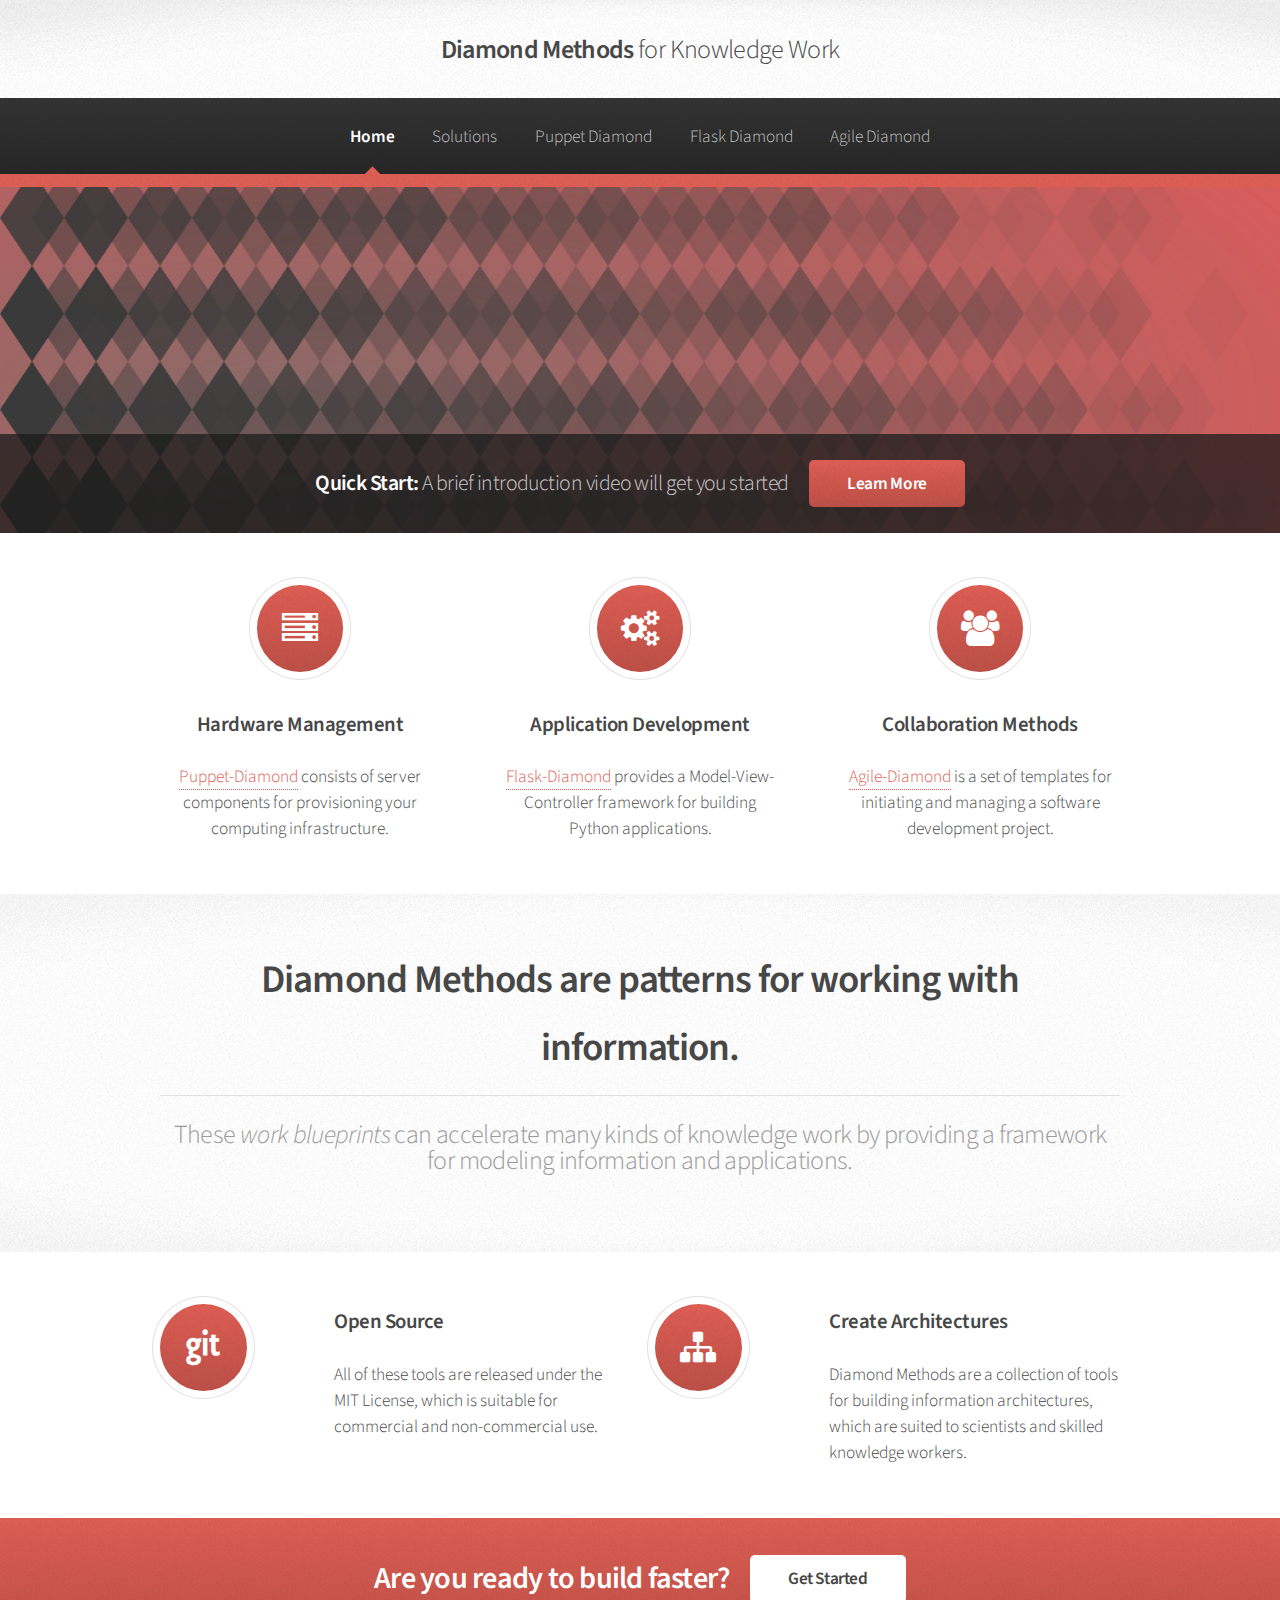
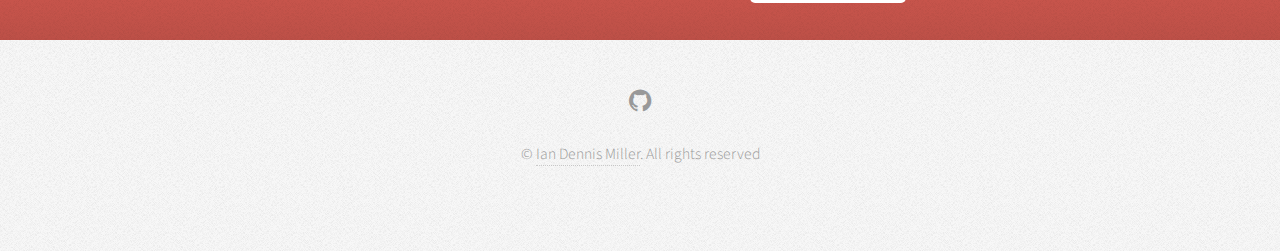
<file: index.html>
<!DOCTYPE HTML>
<!--
	Arcana by Pixelarity
	pixelarity.com @pixelarity
	License: pixelarity.com/license
-->
<html>
	<head>
		<title>Diamond Methods</title>
		<meta charset="utf-8" />
		<meta name="viewport" content="width=device-width, initial-scale=1" />
		<!--[if lte IE 8]><script src="assets/js/ie/html5shiv.js"></script><![endif]-->
		<link rel="stylesheet" href="assets/css/main.css" />
		<!--[if lte IE 8]><link rel="stylesheet" href="assets/css/ie8.css" /><![endif]-->
		<!--[if lte IE 9]><link rel="stylesheet" href="assets/css/ie9.css" /><![endif]-->
	</head>
	<body>
		<div id="page-wrapper">

			<!-- Header -->
				<div id="header">

					<!-- Logo -->
						<h1><a href="index.html" id="logo">Diamond Methods <em>for Knowledge Work</em></a></h1>

					<!-- Nav -->
						<nav id="nav">
							<ul>
								<li class="current"><a href="index.html">Home</a></li>
                                <li>
                                    <a href="#">Solutions</a>
                                    <ul>
                                        <li><a href="puppet-diamond.html">for Hardware</a></li>
                                        <li><a href="flask-diamond.html">for Applications</a></li>
                                        <li><a href="agile-diamond.html">for Collaboration</a></li>
                                    </ul>
                                </li>
								<li><a href="puppet-diamond.html">Puppet Diamond</a></li>
								<li><a href="flask-diamond.html">Flask Diamond</a></li>
								<li><a href="agile-diamond.html">Agile Diamond</a></li>
							</ul>
						</nav>

				</div>

			<!-- Banner -->
				<section id="banner">
					<header>
						<h2>Quick Start: <em>A brief introduction video will get you started</em></h2>
						<a href="introduction.html" class="button">Learn More</a>
					</header>
				</section>

			<!-- Highlights -->
				<section class="wrapper style1">
					<div class="container">
						<div class="row 200%">
							<section class="4u 12u(narrower)">
								<div class="box highlight">
									<!--<i class="icon major fa-desktop"></i>-->
                                    <i class="icon major fa-server"></i>
									<h3>Hardware Management</h3>
									<p><a href="puppet-diamond.html">Puppet-Diamond</a> consists of server components for provisioning your computing infrastructure.</p>
								</div>
							</section>
							<section class="4u 12u(narrower)">
								<div class="box highlight">
									<i class="icon major fa-cogs"></i>
									<h3>Application Development</h3>
									<p><a href="flask-diamond.html">Flask-Diamond</a> provides a Model-View-Controller framework for building Python applications.</p>
								</div>
							</section>
							<section class="4u 12u(narrower)">
								<div class="box highlight">
									<i class="icon major fa-group"></i><!-- fa-check-square-o fa-comments-o -->
									<h3>Collaboration Methods</h3>
									<p><a href="agile-diamond.html">Agile-Diamond</a> is a set of templates for initiating and managing a software development project.</p>
								</div>
							</section>
						</div>
					</div>
				</section>

			<!-- Gigantic Heading -->
				<section class="wrapper style2">
					<div class="container">
						<header class="major">
							<h2>Diamond Methods are patterns for working with information.</h2>
							<p>These <em>work blueprints</em> can accelerate many kinds of knowledge work by providing a framework for modeling information and applications.</p>
						</header>
					</div>
				</section>

			<!-- Posts -->
				<section class="wrapper style1">
					<div class="container">
						<div class="row">
							<section class="6u 12u(narrower)">
								<div class="box post">
                                    <i class="icon major fa-git" style="float: left;"></i>

									<div class="inner">
										<h3>Open Source</h3>
										<p>All of these tools are released under the MIT License, which is suitable for commercial and non-commercial use.</p>
									</div>
								</div>
							</section>
							<section class="6u 12u(narrower)">
								<div class="box post">
                                    <i class="icon major fa-sitemap" style="float: left;"></i>

									<div class="inner">
										<h3>Create Architectures</h3>
										<p>Diamond Methods are a collection of tools for building information architectures, which are suited to scientists and skilled knowledge workers.</p>
									</div>
								</div>
							</section>
						</div>
            <!--
						<div class="row">
							<section class="6u 12u(narrower)">
								<div class="box post">
									<a href="#" class="image left"><img src="images/pic03.jpg" alt="" /></a>
									<div class="inner">
										<h3>Ata Dolor Augue</h3>
										<p>Duis neque nisi, dapibus sed mattis et quis, nibh. Sed et dapibus nisl amet mattis, sed a rutrum accumsan sed. Suspendisse eu.</p>
									</div>
								</div>
							</section>
							<section class="6u 12u(narrower)">
								<div class="box post">
									<a href="#" class="image left"><img src="images/pic04.jpg" alt="" /></a>
									<div class="inner">
										<h3>Dis Tortor Vitae</h3>
										<p>Duis neque nisi, dapibus sed mattis et quis, nibh. Sed et dapibus nisl amet mattis, sed a rutrum accumsan sed. Suspendisse eu.</p>
									</div>
								</div>
							</section>
						</div>
            -->

					</div>
				</section>

			<!-- CTA -->
				<section id="cta" class="wrapper style3">
					<div class="container">
						<header>
							<h2>Are you ready to build faster?</h2>
							<a href="introduction.html" class="button">Get Started</a>
						</header>
					</div>
				</section>

			<!-- Footer -->
				<div id="footer">
					<!-- Icons -->
						<ul class="icons">
							<li><a href="https://github.com/diamond-org" class="icon fa-github"><span class="label">GitHub</span></a></li>
						</ul>

					<!-- Copyright -->
						<div class="copyright">
							<ul class="menu">
								<li>&copy; <a href="http://www.iandennismiller.com">Ian Dennis Miller</a>. All rights reserved</li>
							</ul>
						</div>

				</div>

		</div>

		<!-- Scripts -->
			<script src="assets/js/jquery.min.js"></script>
			<script src="assets/js/jquery.dropotron.min.js"></script>
			<script src="assets/js/skel.min.js"></script>
			<script src="assets/js/util.js"></script>
			<!--[if lte IE 8]><script src="assets/js/ie/respond.min.js"></script><![endif]-->
			<script src="assets/js/main.js"></script>

	</body>
</html>
</file>
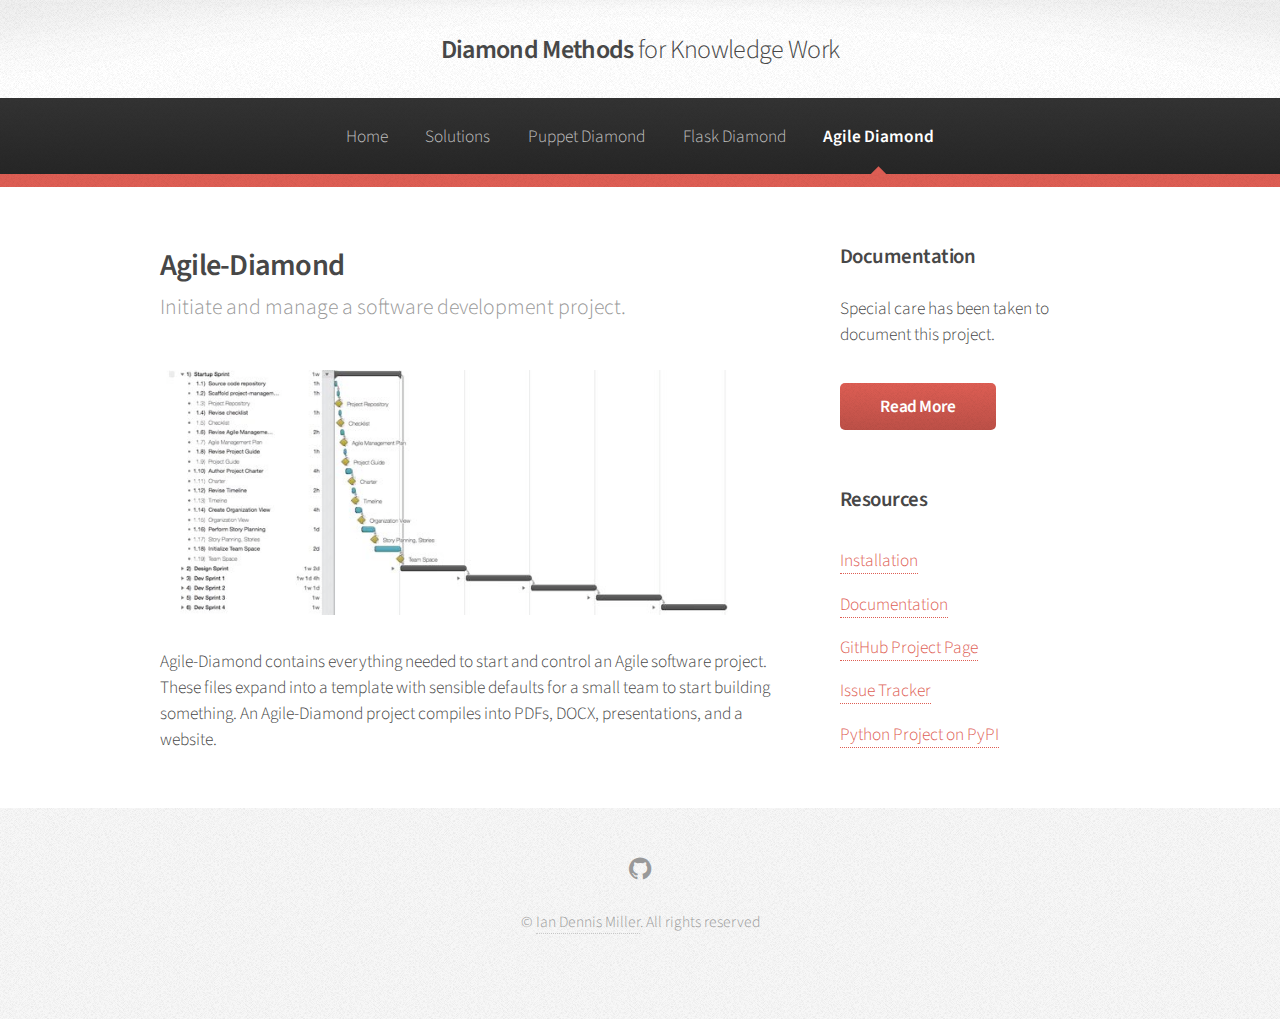
<file: agile-diamond.html>
<!DOCTYPE HTML>
<!--
	Arcana by Pixelarity
	pixelarity.com @pixelarity
	License: pixelarity.com/license
-->
<html>
	<head>
		<title>Diamond Methods: Agile-Diamond</title>
		<meta charset="utf-8" />
		<meta name="viewport" content="width=device-width, initial-scale=1" />
		<!--[if lte IE 8]><script src="assets/js/ie/html5shiv.js"></script><![endif]-->
		<link rel="stylesheet" href="assets/css/main.css" />
		<!--[if lte IE 8]><link rel="stylesheet" href="assets/css/ie8.css" /><![endif]-->
		<!--[if lte IE 9]><link rel="stylesheet" href="assets/css/ie9.css" /><![endif]-->
	</head>
	<body>
		<div id="page-wrapper">

			<!-- Header -->
				<div id="header">

					<!-- Logo -->
						<h1><a href="index.html" id="logo">Diamond Methods <em>for Knowledge Work</em></a></h1>

					<!-- Nav -->
						<nav id="nav">
							<ul>
								<li><a href="index.html">Home</a></li>
                                <li>
                                    <a href="#">Solutions</a>
                                    <ul>
                                        <li><a href="puppet-diamond.html">for Hardware</a></li>
                                        <li><a href="flask-diamond.html">for Applications</a></li>
                                        <li><a href="agile-diamond.html">for Collaboration</a></li>
                                    </ul>
                                </li>
								<li><a href="puppet-diamond.html">Puppet Diamond</a></li>
								<li><a href="flask-diamond.html">Flask Diamond</a></li>
								<li class="current"><a href="agile-diamond.html">Agile Diamond</a></li>
							</ul>
						</nav>

				</div>

			<!-- Main -->
				<section class="wrapper style1">
					<div class="container">
						<div class="row 200%">
							<div class="8u 12u(narrower)">
								<div id="content">

									<!-- Content -->

										<article>
											<header>
												<h2>Agile-Diamond</h2>
												<p>Initiate and manage a software development project.</p>
											</header>

											<span class="image featured"><img src="images/agile-diamond.jpg" alt="" /></span>

											<p>Agile-Diamond contains everything needed to start and control an Agile software project.  These files expand into a template with sensible defaults for a small team to start building something.  An Agile-Diamond project compiles into PDFs, DOCX, presentations, and a website.</p>

											<!--<h3>Ata Vel Aliquam Adipiscing</h3>
											<p>Lorem ipsum dolor sit amet, consectetur adipiscing elit. Maecenas ac quam risus, at tempus
											justo. Sed dictum rutrum massa eu volutpat. Quisque vitae hendrerit sem. Pellentesque lorem felis,
											ultricies a bibendum id, bibendum sit amet nisl. Mauris et lorem quam. Maecenas rutrum imperdiet
											vulputate. Nulla quis nibh ipsum, sed egestas justo. Morbi ut ante mattis orci convallis tempor.
											Etiam a lacus a lacus pharetra porttitor quis accumsan odio. Sed vel euismod nisi. Etiam convallis
											rhoncus dui quis euismod. Maecenas lorem tellus, congue et condimentum ac, ullamcorper non sapien.
											Donec sagittis massa et leo semper a scelerisque metus faucibus. Morbi congue mattis mi.
											Phasellus sed nisl vitae risus tristique volutpat. Cras rutrum commodo luctus.</p>

											<p>Phasellus odio risus, faucibus et viverra vitae, eleifend ac purus. Praesent mattis, enim
											quis hendrerit porttitor, sapien tortor viverra magna, sit amet rhoncus nisl lacus nec arcu.
											Suspendisse laoreet metus ut metus imperdiet interdum aliquam justo tincidunt. Mauris dolor urna,
											fringilla vel malesuada ac, dignissim eu mi. Praesent mollis massa ac nulla pretium pretium.
											Maecenas tortor mauris, consectetur pellentesque dapibus eget, tincidunt vitae arcu.
											Vestibulum purus augue, tincidunt sit amet iaculis id, porta eu purus.</p>-->
										</article>

								</div>
							</div>
							<div class="4u 12u(narrower)">
								<div id="sidebar">

									<!-- Sidebar -->

										<section>
											<h3>Documentation</h3>
											<p>Special care has been taken to document this project.</p>
											<footer>
												<a href="http://agile-diamond.readthedocs.org" class="button">Read More</a>
											</footer>
										</section>

										<section>
											<h3>Resources</h3>
											<ul class="links">
												<li><a href="http://agile-diamond.readthedocs.org/en/latest/intro/quick-start.html">Installation</a></li>
												<li><a href="http://agile-diamond.readthedocs.org">Documentation</a></li>
												<li><a href="http://github.com/diamond-org/agile-diamond">GitHub Project Page</a></li>
												<li><a href="http://github.com/diamond-org/agile-diamond/issues">Issue Tracker</a></li>
												<li><a href="http://pypi.python.org/pypi/Agile-Diamond">Python Project on PyPI</a></li>
											</ul>
										</section>

								</div>
							</div>
						</div>
					</div>
				</section>

			<!-- Footer -->
				<div id="footer">

					<!-- Icons -->
						<ul class="icons">
							<li><a href="https://github.com/diamond-org" class="icon fa-github"><span class="label">GitHub</span></a></li>
						</ul>

					<!-- Copyright -->
						<div class="copyright">
							<ul class="menu">
								<li>&copy; <a href="http://www.iandennismiller.com">Ian Dennis Miller</a>. All rights reserved</li>
							</ul>
						</div>

				</div>

		</div>

		<!-- Scripts -->
			<script src="assets/js/jquery.min.js"></script>
			<script src="assets/js/jquery.dropotron.min.js"></script>
			<script src="assets/js/skel.min.js"></script>
			<script src="assets/js/util.js"></script>
			<!--[if lte IE 8]><script src="assets/js/ie/respond.min.js"></script><![endif]-->
			<script src="assets/js/main.js"></script>

	</body>
</html>
</file>
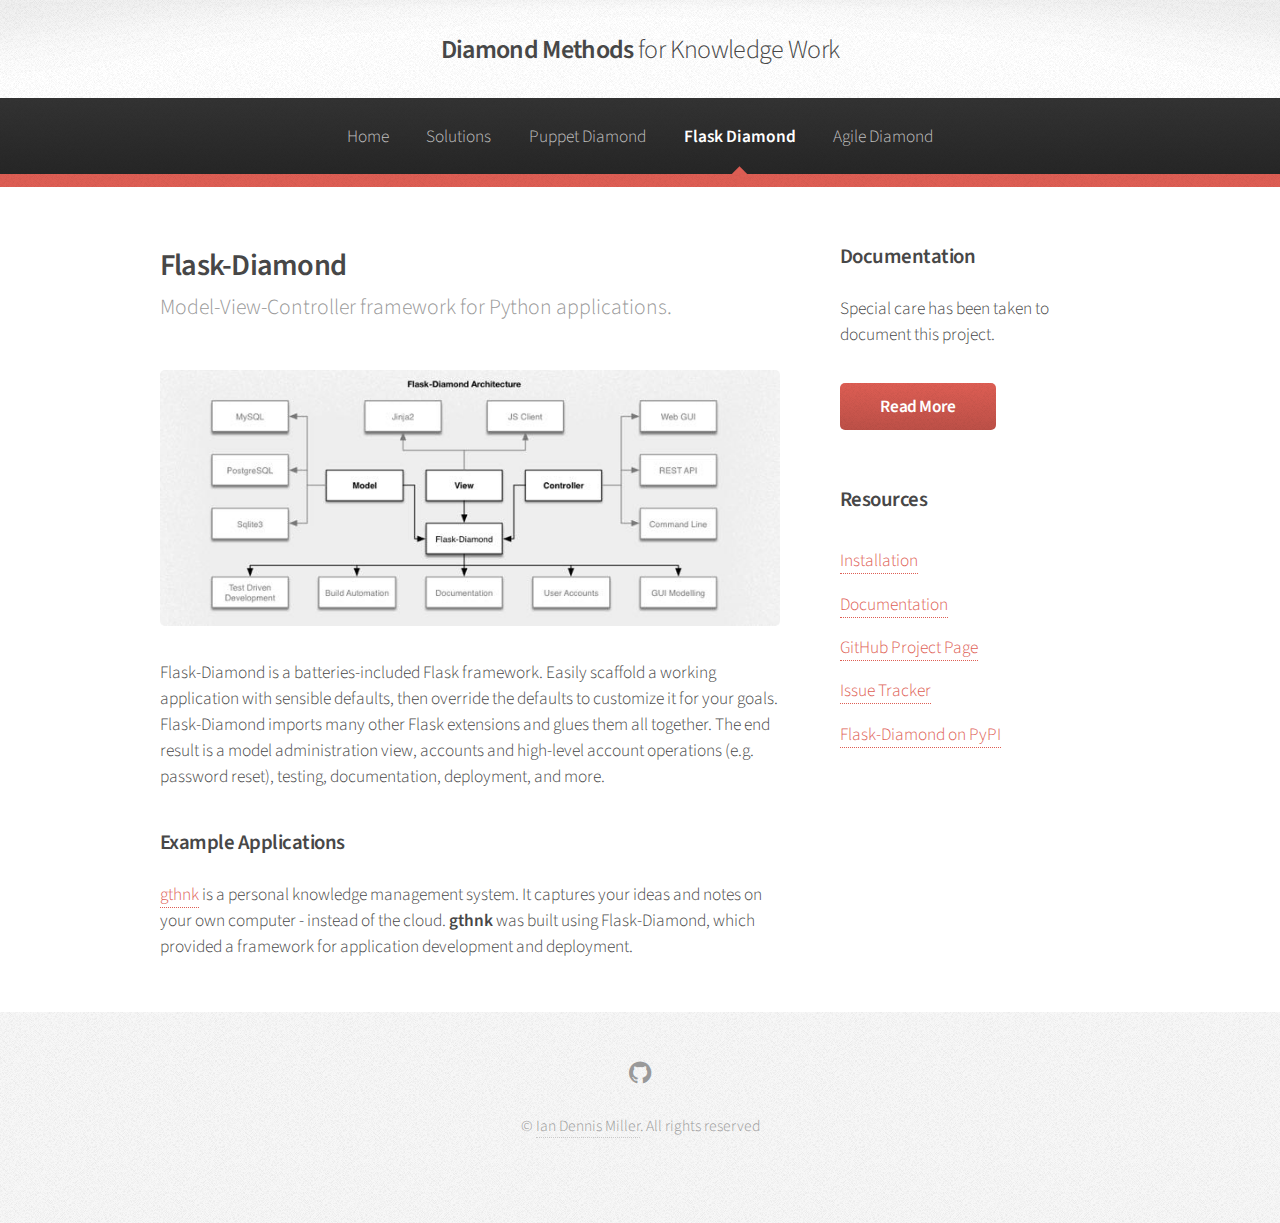
<file: flask-diamond.html>
<!DOCTYPE HTML>
<!--
	Arcana by Pixelarity
	pixelarity.com @pixelarity
	License: pixelarity.com/license
-->
<html>
	<head>
		<title>Diamond Methods: Flask-Diamond</title>
		<meta charset="utf-8" />
		<meta name="viewport" content="width=device-width, initial-scale=1" />
		<!--[if lte IE 8]><script src="assets/js/ie/html5shiv.js"></script><![endif]-->
		<link rel="stylesheet" href="assets/css/main.css" />
		<!--[if lte IE 8]><link rel="stylesheet" href="assets/css/ie8.css" /><![endif]-->
		<!--[if lte IE 9]><link rel="stylesheet" href="assets/css/ie9.css" /><![endif]-->
	</head>
	<body>
		<div id="page-wrapper">

			<!-- Header -->
				<div id="header">

					<!-- Logo -->
						<h1><a href="index.html" id="logo">Diamond Methods <em>for Knowledge Work</em></a></h1>

					<!-- Nav -->
						<nav id="nav">
							<ul>
								<li><a href="index.html">Home</a></li>
                                <li>
                                    <a href="#">Solutions</a>
                                    <ul>
                                        <li><a href="puppet-diamond.html">for Hardware</a></li>
                                        <li><a href="flask-diamond.html">for Applications</a></li>
                                        <li><a href="agile-diamond.html">for Collaboration</a></li>
                                    </ul>
                                </li>
								<li><a href="puppet-diamond.html">Puppet Diamond</a></li>
								<li class="current"><a href="flask-diamond.html">Flask Diamond</a></li>
								<li><a href="agile-diamond.html">Agile Diamond</a></li>
							</ul>
						</nav>

				</div>

			<!-- Main -->
				<section class="wrapper style1">
					<div class="container">
						<div class="row 200%">
							<div class="8u 12u(narrower)">
								<div id="content">

									<!-- Content -->

										<article>
											<header>
												<h2>Flask-Diamond</h2>
												<p>Model-View-Controller framework for Python applications.</p>
											</header>

											<span class="image featured"><img src="images/flask-diamond.jpg" alt="" /></span>

											<p>Flask-Diamond is a batteries-included Flask framework. Easily scaffold a working application with sensible defaults, then override the defaults to customize it for your goals.  Flask-Diamond imports many other Flask extensions and glues them all together. The end result is a model administration view, accounts and high-level account operations (e.g. password reset), testing, documentation, deployment, and more.</p>

											<h3>Example Applications</h3>

											<p>
												<a href="http://gthnk.com">gthnk</a> is a personal knowledge management system.  It captures your ideas and notes on your own computer - instead of the cloud.  <strong>gthnk</strong> was built using Flask-Diamond, which provided a framework for application development and deployment.
											</p>

											<!--<h3>Ata Vel Aliquam Adipiscing</h3>
											<p>Lorem ipsum dolor sit amet, consectetur adipiscing elit. Maecenas ac quam risus, at tempus
											justo. Sed dictum rutrum massa eu volutpat. Quisque vitae hendrerit sem. Pellentesque lorem felis,
											ultricies a bibendum id, bibendum sit amet nisl. Mauris et lorem quam. Maecenas rutrum imperdiet
											vulputate. Nulla quis nibh ipsum, sed egestas justo. Morbi ut ante mattis orci convallis tempor.
											Etiam a lacus a lacus pharetra porttitor quis accumsan odio. Sed vel euismod nisi. Etiam convallis
											rhoncus dui quis euismod. Maecenas lorem tellus, congue et condimentum ac, ullamcorper non sapien.
											Donec sagittis massa et leo semper a scelerisque metus faucibus. Morbi congue mattis mi.
											Phasellus sed nisl vitae risus tristique volutpat. Cras rutrum commodo luctus.</p>

											<p>Phasellus odio risus, faucibus et viverra vitae, eleifend ac purus. Praesent mattis, enim
											quis hendrerit porttitor, sapien tortor viverra magna, sit amet rhoncus nisl lacus nec arcu.
											Suspendisse laoreet metus ut metus imperdiet interdum aliquam justo tincidunt. Mauris dolor urna,
											fringilla vel malesuada ac, dignissim eu mi. Praesent mollis massa ac nulla pretium pretium.
											Maecenas tortor mauris, consectetur pellentesque dapibus eget, tincidunt vitae arcu.
											Vestibulum purus augue, tincidunt sit amet iaculis id, porta eu purus.</p>-->
										</article>

								</div>
							</div>
							<div class="4u 12u(narrower)">
								<div id="sidebar">

									<!-- Sidebar -->

										<section>
											<h3>Documentation</h3>
											<p>Special care has been taken to document this project.</p>
											<footer>
												<a href="http://flask-diamond.readthedocs.org" class="button">Read More</a>
											</footer>
										</section>

										<section>
											<h3>Resources</h3>
											<ul class="links">
												<li><a href="http://flask-diamond.readthedocs.org/en/latest/introduction/quick_start/">Installation</a></li>
												<li><a href="http://flask-diamond.readthedocs.org">Documentation</a></li>
												<li><a href="http://github.com/diamond-org/flask-diamond">GitHub Project Page</a></li>
												<li><a href="http://github.com/diamond-org/flask-diamond/issues">Issue Tracker</a></li>
												<li><a href="http://pypi.python.org/pypi/Flask-Diamond">Flask-Diamond on PyPI</a></li>
											</ul>
										</section>

								</div>
							</div>
						</div>
					</div>
				</section>

			<!-- Footer -->
				<div id="footer">

					<!-- Icons -->
						<ul class="icons">
							<li><a href="https://github.com/diamond-org" class="icon fa-github"><span class="label">GitHub</span></a></li>
						</ul>

					<!-- Copyright -->
						<div class="copyright">
							<ul class="menu">
								<li>&copy; <a href="http://www.iandennismiller.com">Ian Dennis Miller</a>. All rights reserved</li>
							</ul>
						</div>

				</div>

		</div>

		<!-- Scripts -->
			<script src="assets/js/jquery.min.js"></script>
			<script src="assets/js/jquery.dropotron.min.js"></script>
			<script src="assets/js/skel.min.js"></script>
			<script src="assets/js/util.js"></script>
			<!--[if lte IE 8]><script src="assets/js/ie/respond.min.js"></script><![endif]-->
			<script src="assets/js/main.js"></script>

	</body>
</html>
</file>
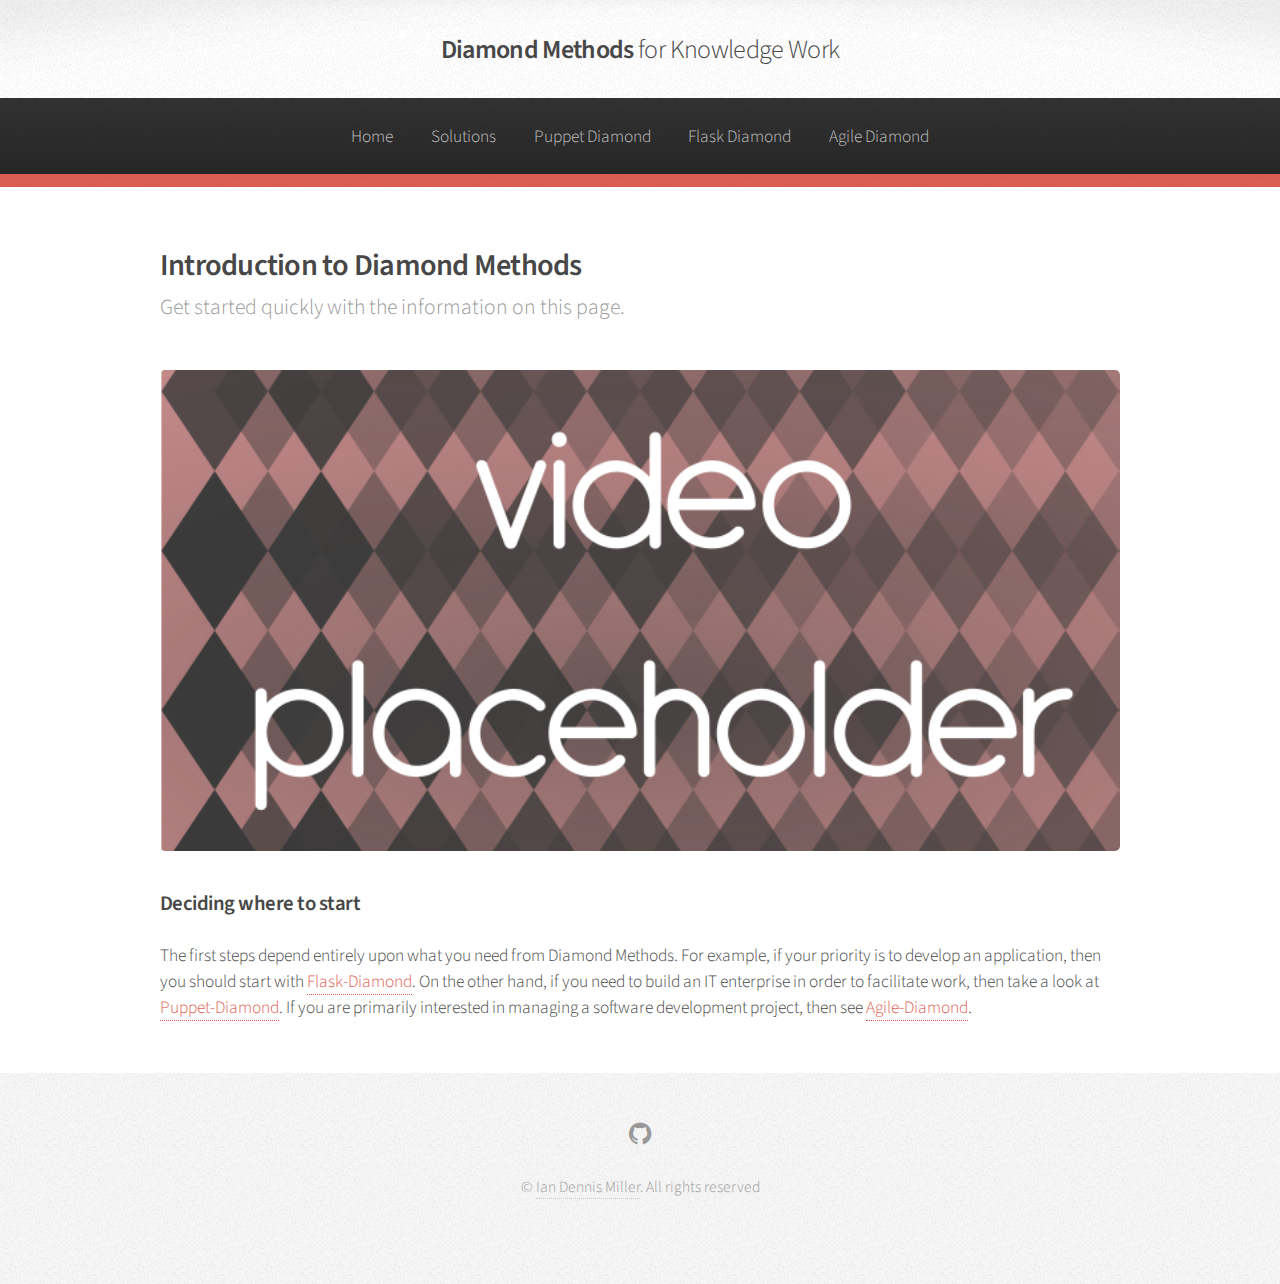
<file: introduction.html>
<!DOCTYPE HTML>
<!--
	Arcana by Pixelarity
	pixelarity.com @pixelarity
	License: pixelarity.com/license
-->
<html>
	<head>
		<title>Diamond Methods: Introduction</title>
		<meta charset="utf-8" />
		<meta name="viewport" content="width=device-width, initial-scale=1" />
		<!--[if lte IE 8]><script src="assets/js/ie/html5shiv.js"></script><![endif]-->
		<link rel="stylesheet" href="assets/css/main.css" />
		<!--[if lte IE 8]><link rel="stylesheet" href="assets/css/ie8.css" /><![endif]-->
		<!--[if lte IE 9]><link rel="stylesheet" href="assets/css/ie9.css" /><![endif]-->
	</head>
	<body>
		<div id="page-wrapper">

			<!-- Header -->
				<div id="header">

					<!-- Logo -->
						<h1><a href="index.html" id="logo">Diamond Methods <em>for Knowledge Work</em></a></h1>

					<!-- Nav -->
						<nav id="nav">
							<ul>
								<li><a href="index.html">Home</a></li>
                                <li>
                                    <a href="#">Solutions</a>
                                    <ul>
                                        <li><a href="puppet-diamond.html">for Hardware</a></li>
                                        <li><a href="flask-diamond.html">for Applications</a></li>
                                        <li><a href="agile-diamond.html">for Collaboration</a></li>
                                    </ul>
                                </li>
								<li><a href="puppet-diamond.html">Puppet Diamond</a></li>
								<li><a href="flask-diamond.html">Flask Diamond</a></li>
								<li><a href="agile-diamond.html">Agile Diamond</a></li>
							</ul>
						</nav>

				</div>

			<!-- Main -->
				<section class="wrapper style1">
					<div class="container">
						<div id="content">

							<!-- Content -->

								<article>
									<header>
										<h2>Introduction to Diamond Methods</h2>
										<p>Get started quickly with the information on this page.</p>
									</header>

									<span class="image featured"><img src="images/placeholder.png" alt="" /></span>

									<h3>Deciding where to start</h3>
									<p>The first steps depend entirely upon what you need from Diamond Methods.  For example, if your priority is to develop an application, then you should start with <a href="flask-diamond.html">Flask-Diamond</a>.  On the other hand, if you need to build an IT enterprise in order to facilitate work, then take a look at <a href="puppet-diamond.html">Puppet-Diamond</a>.  If you are primarily interested in managing a software development project, then see <a href="agile-diamond.html">Agile-Diamond</a>.</p>
								</article>

						</div>
					</div>
				</section>

			<!-- Footer -->
				<div id="footer">

					<!-- Icons -->
						<ul class="icons">
							<li><a href="https://github.com/diamond-org" class="icon fa-github"><span class="label">GitHub</span></a></li>
						</ul>

					<!-- Copyright -->
						<div class="copyright">
							<ul class="menu">
								<li>&copy; <a href="http://www.iandennismiller.com">Ian Dennis Miller</a>. All rights reserved</li>
							</ul>
						</div>

				</div>

		</div>

		<!-- Scripts -->
			<script src="assets/js/jquery.min.js"></script>
			<script src="assets/js/jquery.dropotron.min.js"></script>
			<script src="assets/js/skel.min.js"></script>
			<script src="assets/js/util.js"></script>
			<!--[if lte IE 8]><script src="assets/js/ie/respond.min.js"></script><![endif]-->
			<script src="assets/js/main.js"></script>

	</body>
</html>
</file>
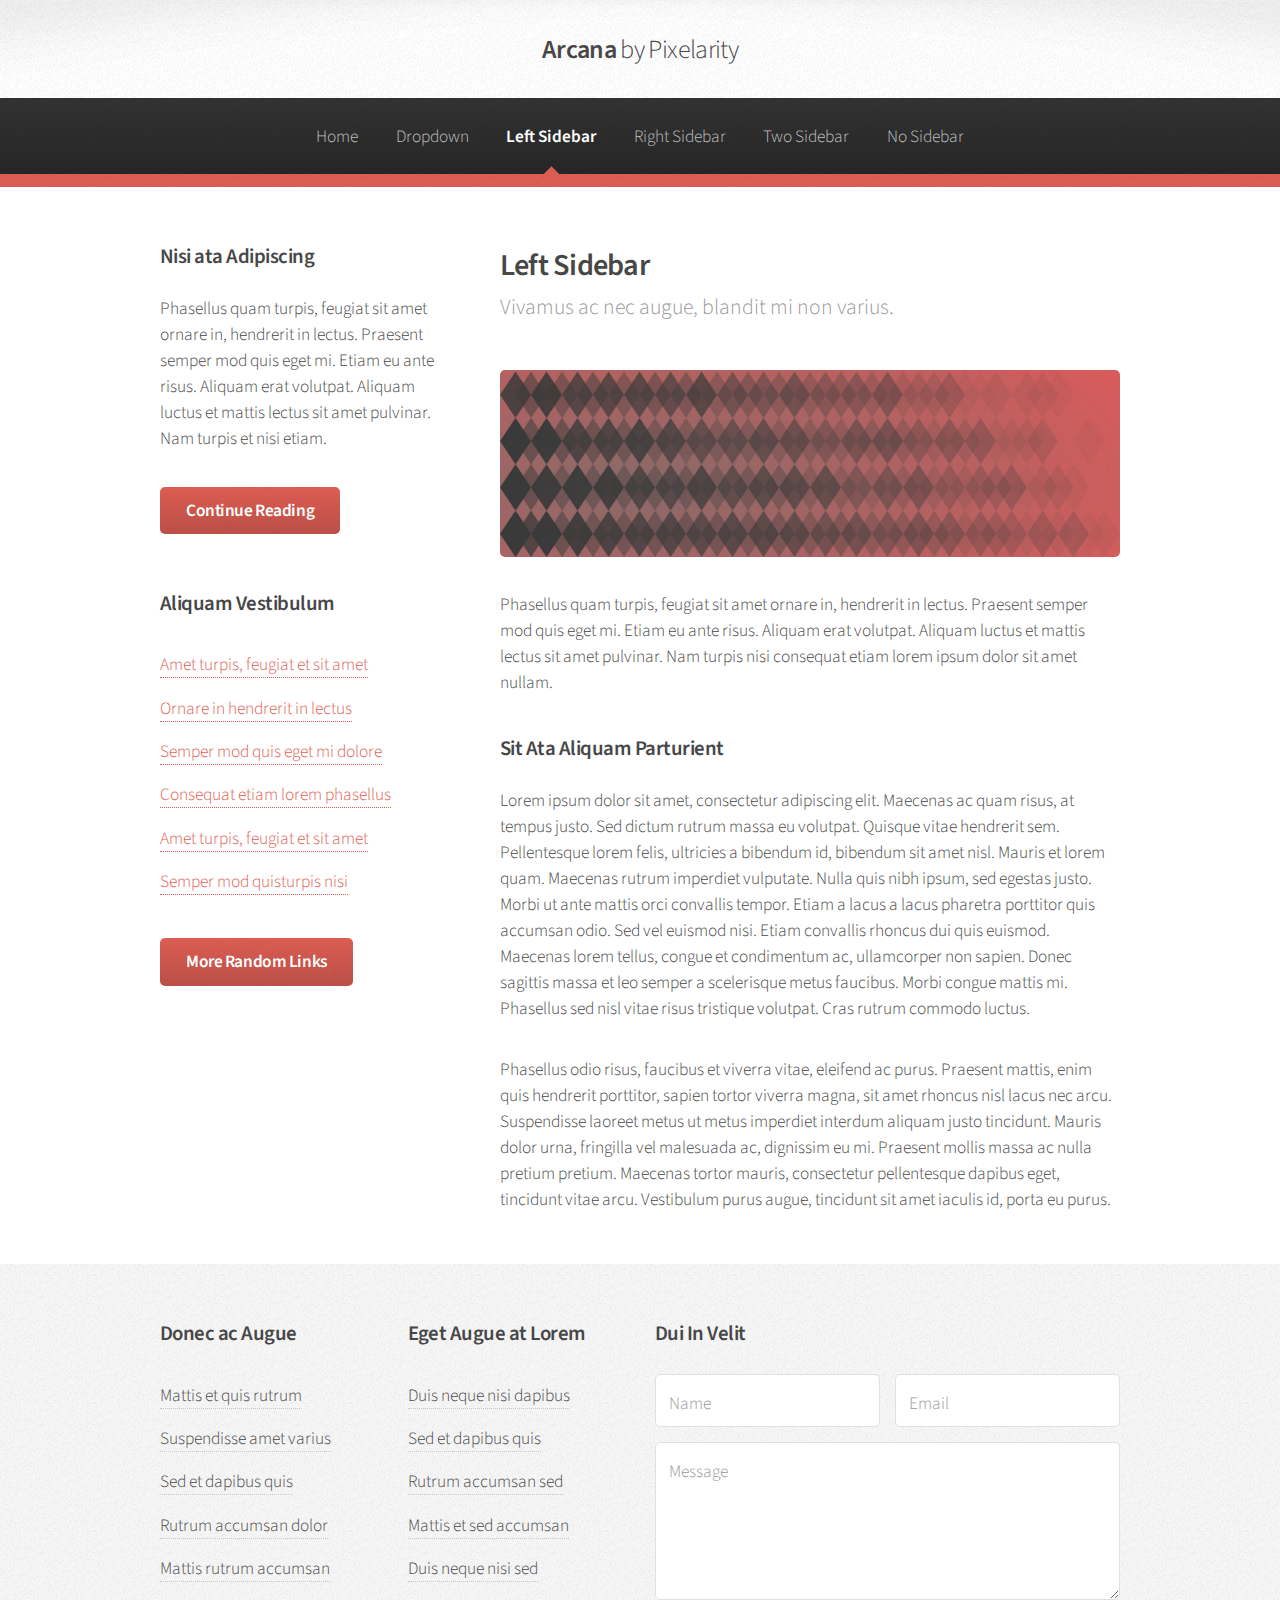
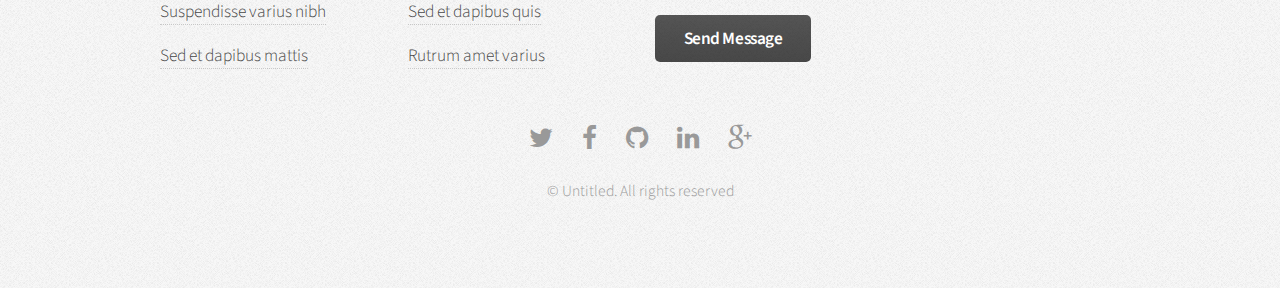
<file: left-sidebar.html>
<!DOCTYPE HTML>
<!--
	Arcana by Pixelarity
	pixelarity.com @pixelarity
	License: pixelarity.com/license
-->
<html>
	<head>
		<title>Untitled</title>
		<meta charset="utf-8" />
		<meta name="viewport" content="width=device-width, initial-scale=1" />
		<!--[if lte IE 8]><script src="assets/js/ie/html5shiv.js"></script><![endif]-->
		<link rel="stylesheet" href="assets/css/main.css" />
		<!--[if lte IE 8]><link rel="stylesheet" href="assets/css/ie8.css" /><![endif]-->
		<!--[if lte IE 9]><link rel="stylesheet" href="assets/css/ie9.css" /><![endif]-->
	</head>
	<body>
		<div id="page-wrapper">

			<!-- Header -->
				<div id="header">

					<!-- Logo -->
						<h1><a href="index.html" id="logo">Arcana <em>by Pixelarity</em></a></h1>

					<!-- Nav -->
						<nav id="nav">
							<ul>
								<li><a href="index.html">Home</a></li>
								<li>
									<a href="#">Dropdown</a>
									<ul>
										<li><a href="#">Lorem dolor</a></li>
										<li><a href="#">Magna phasellus</a></li>
										<li><a href="#">Etiam sed tempus</a></li>
										<li>
											<a href="#">Submenu</a>
											<ul>
												<li><a href="#">Lorem dolor</a></li>
												<li><a href="#">Phasellus magna</a></li>
												<li><a href="#">Magna phasellus</a></li>
												<li><a href="#">Etiam nisl</a></li>
												<li><a href="#">Veroeros feugiat</a></li>
											</ul>
										</li>
										<li><a href="#">Veroeros feugiat</a></li>
									</ul>
								</li>
								<li class="current"><a href="left-sidebar.html">Left Sidebar</a></li>
								<li><a href="right-sidebar.html">Right Sidebar</a></li>
								<li><a href="two-sidebar.html">Two Sidebar</a></li>
								<li><a href="no-sidebar.html">No Sidebar</a></li>
							</ul>
						</nav>

				</div>

			<!-- Main -->
				<section class="wrapper style1">
					<div class="container">
						<div class="row 200%">
							<div class="4u 12u(narrower)">
								<div id="sidebar">

									<!-- Sidebar -->

										<section>
											<h3>Nisi ata Adipiscing</h3>
											<p>Phasellus quam turpis, feugiat sit amet ornare in, hendrerit in lectus.
											Praesent semper mod quis eget mi. Etiam eu ante risus. Aliquam erat volutpat.
											Aliquam luctus et mattis lectus sit amet pulvinar. Nam turpis et nisi etiam.</p>
											<footer>
												<a href="#" class="button">Continue Reading</a>
											</footer>
										</section>

										<section>
											<h3>Aliquam Vestibulum</h3>
											<ul class="links">
												<li><a href="#">Amet turpis, feugiat et sit amet</a></li>
												<li><a href="#">Ornare in hendrerit in lectus</a></li>
												<li><a href="#">Semper mod quis eget mi dolore</a></li>
												<li><a href="#">Consequat etiam lorem phasellus</a></li>
												<li><a href="#">Amet turpis, feugiat et sit amet</a></li>
												<li><a href="#">Semper mod quisturpis nisi</a></li>
											</ul>
											<footer>
												<a href="#" class="button">More Random Links</a>
											</footer>
										</section>

								</div>
							</div>
							<div class="8u  12u(narrower) important(narrower)">
								<div id="content">

									<!-- Content -->

										<article>
											<header>
												<h2>Left Sidebar</h2>
												<p>Vivamus ac nec augue, blandit mi non varius.</p>
											</header>

											<span class="image featured"><img src="images/banner.jpg" alt="" /></span>

											<p>Phasellus quam turpis, feugiat sit amet ornare in, hendrerit in lectus.
											Praesent semper mod quis eget mi. Etiam eu ante risus. Aliquam erat volutpat.
											Aliquam luctus et mattis lectus sit amet pulvinar. Nam turpis nisi
											consequat etiam lorem ipsum dolor sit amet nullam.</p>

											<h3>Sit Ata Aliquam Parturient</h3>
											<p>Lorem ipsum dolor sit amet, consectetur adipiscing elit. Maecenas ac quam risus, at tempus
											justo. Sed dictum rutrum massa eu volutpat. Quisque vitae hendrerit sem. Pellentesque lorem felis,
											ultricies a bibendum id, bibendum sit amet nisl. Mauris et lorem quam. Maecenas rutrum imperdiet
											vulputate. Nulla quis nibh ipsum, sed egestas justo. Morbi ut ante mattis orci convallis tempor.
											Etiam a lacus a lacus pharetra porttitor quis accumsan odio. Sed vel euismod nisi. Etiam convallis
											rhoncus dui quis euismod. Maecenas lorem tellus, congue et condimentum ac, ullamcorper non sapien.
											Donec sagittis massa et leo semper a scelerisque metus faucibus. Morbi congue mattis mi.
											Phasellus sed nisl vitae risus tristique volutpat. Cras rutrum commodo luctus.</p>

											<p>Phasellus odio risus, faucibus et viverra vitae, eleifend ac purus. Praesent mattis, enim
											quis hendrerit porttitor, sapien tortor viverra magna, sit amet rhoncus nisl lacus nec arcu.
											Suspendisse laoreet metus ut metus imperdiet interdum aliquam justo tincidunt. Mauris dolor urna,
											fringilla vel malesuada ac, dignissim eu mi. Praesent mollis massa ac nulla pretium pretium.
											Maecenas tortor mauris, consectetur pellentesque dapibus eget, tincidunt vitae arcu.
											Vestibulum purus augue, tincidunt sit amet iaculis id, porta eu purus.</p>
										</article>

								</div>
							</div>
						</div>
					</div>
				</section>

			<!-- Footer -->
				<div id="footer">
					<div class="container">
						<div class="row">
							<section class="3u 6u(narrower) 12u$(mobilep)">
								<h3>Donec ac Augue</h3>
								<ul class="links">
									<li><a href="#">Mattis et quis rutrum</a></li>
									<li><a href="#">Suspendisse amet varius</a></li>
									<li><a href="#">Sed et dapibus quis</a></li>
									<li><a href="#">Rutrum accumsan dolor</a></li>
									<li><a href="#">Mattis rutrum accumsan</a></li>
									<li><a href="#">Suspendisse varius nibh</a></li>
									<li><a href="#">Sed et dapibus mattis</a></li>
								</ul>
							</section>
							<section class="3u 6u$(narrower) 12u$(mobilep)">
								<h3>Eget Augue at Lorem</h3>
								<ul class="links">
									<li><a href="#">Duis neque nisi dapibus</a></li>
									<li><a href="#">Sed et dapibus quis</a></li>
									<li><a href="#">Rutrum accumsan sed</a></li>
									<li><a href="#">Mattis et sed accumsan</a></li>
									<li><a href="#">Duis neque nisi sed</a></li>
									<li><a href="#">Sed et dapibus quis</a></li>
									<li><a href="#">Rutrum amet varius</a></li>
								</ul>
							</section>
							<section class="6u 12u(narrower)">
								<h3>Dui In Velit</h3>
								<form>
									<div class="row 50%">
										<div class="6u 12u(mobilep)">
											<input type="text" name="name" id="name" placeholder="Name" />
										</div>
										<div class="6u 12u(mobilep)">
											<input type="email" name="email" id="email" placeholder="Email" />
										</div>
									</div>
									<div class="row 50%">
										<div class="12u">
											<textarea name="message" id="message" placeholder="Message" rows="5"></textarea>
										</div>
									</div>
									<div class="row 50%">
										<div class="12u">
											<ul class="actions">
												<li><input type="submit" class="button alt" value="Send Message" /></li>
											</ul>
										</div>
									</div>
								</form>
							</section>
						</div>
					</div>

					<!-- Icons -->
						<ul class="icons">
							<li><a href="#" class="icon fa-twitter"><span class="label">Twitter</span></a></li>
							<li><a href="#" class="icon fa-facebook"><span class="label">Facebook</span></a></li>
							<li><a href="#" class="icon fa-github"><span class="label">GitHub</span></a></li>
							<li><a href="#" class="icon fa-linkedin"><span class="label">LinkedIn</span></a></li>
							<li><a href="#" class="icon fa-google-plus"><span class="label">Google+</span></a></li>
						</ul>

					<!-- Copyright -->
						<div class="copyright">
							<ul class="menu">
								<li>&copy; Untitled. All rights reserved</li>
							</ul>
						</div>

				</div>

		</div>

		<!-- Scripts -->
			<script src="assets/js/jquery.min.js"></script>
			<script src="assets/js/jquery.dropotron.min.js"></script>
			<script src="assets/js/skel.min.js"></script>
			<script src="assets/js/util.js"></script>
			<!--[if lte IE 8]><script src="assets/js/ie/respond.min.js"></script><![endif]-->
			<script src="assets/js/main.js"></script>

	</body>
</html>
</file>
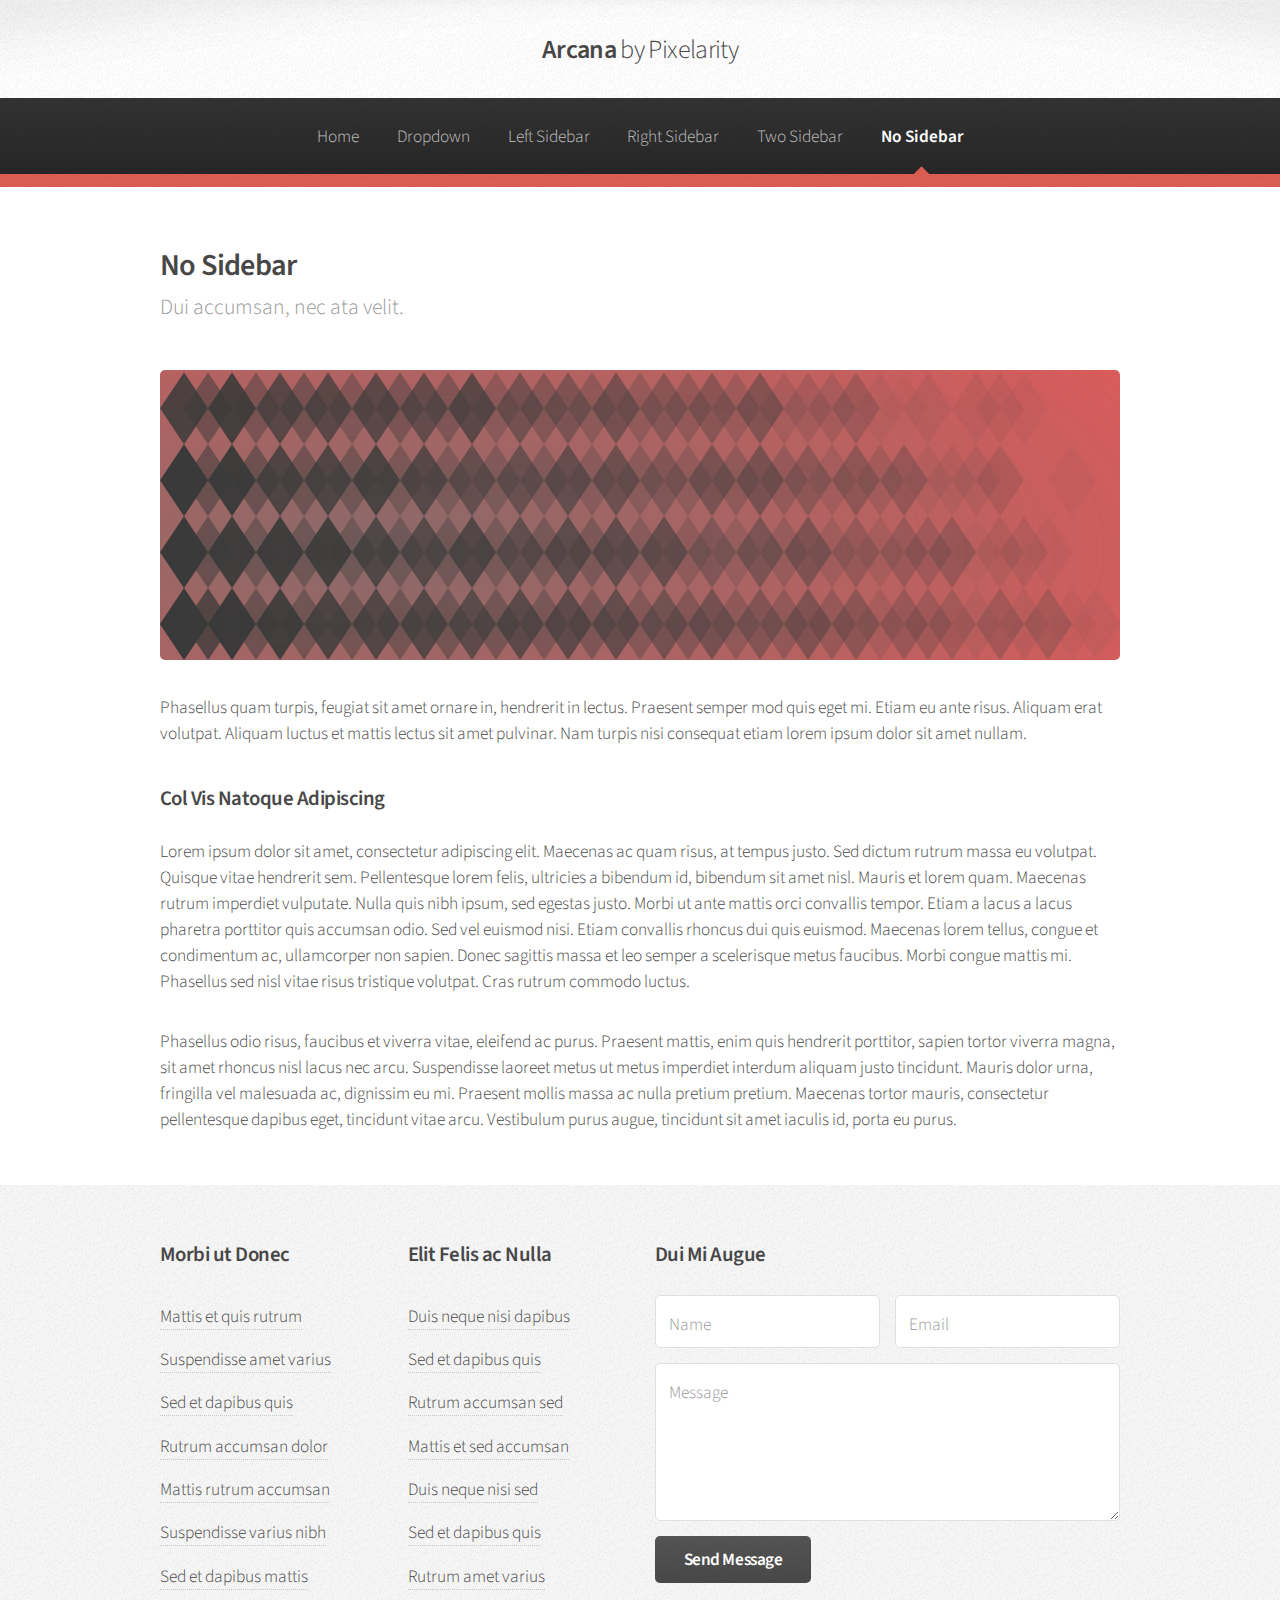
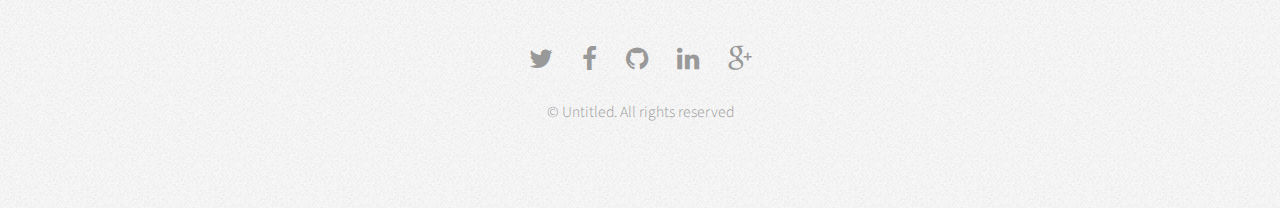
<file: no-sidebar.html>
<!DOCTYPE HTML>
<!--
	Arcana by Pixelarity
	pixelarity.com @pixelarity
	License: pixelarity.com/license
-->
<html>
	<head>
		<title>Untitled</title>
		<meta charset="utf-8" />
		<meta name="viewport" content="width=device-width, initial-scale=1" />
		<!--[if lte IE 8]><script src="assets/js/ie/html5shiv.js"></script><![endif]-->
		<link rel="stylesheet" href="assets/css/main.css" />
		<!--[if lte IE 8]><link rel="stylesheet" href="assets/css/ie8.css" /><![endif]-->
		<!--[if lte IE 9]><link rel="stylesheet" href="assets/css/ie9.css" /><![endif]-->
	</head>
	<body>
		<div id="page-wrapper">

			<!-- Header -->
				<div id="header">

					<!-- Logo -->
						<h1><a href="index.html" id="logo">Arcana <em>by Pixelarity</em></a></h1>

					<!-- Nav -->
						<nav id="nav">
							<ul>
								<li><a href="index.html">Home</a></li>
								<li>
									<a href="#">Dropdown</a>
									<ul>
										<li><a href="#">Lorem dolor</a></li>
										<li><a href="#">Magna phasellus</a></li>
										<li><a href="#">Etiam sed tempus</a></li>
										<li>
											<a href="#">Submenu</a>
											<ul>
												<li><a href="#">Lorem dolor</a></li>
												<li><a href="#">Phasellus magna</a></li>
												<li><a href="#">Magna phasellus</a></li>
												<li><a href="#">Etiam nisl</a></li>
												<li><a href="#">Veroeros feugiat</a></li>
											</ul>
										</li>
										<li><a href="#">Veroeros feugiat</a></li>
									</ul>
								</li>
								<li><a href="left-sidebar.html">Left Sidebar</a></li>
								<li><a href="right-sidebar.html">Right Sidebar</a></li>
								<li><a href="two-sidebar.html">Two Sidebar</a></li>
								<li class="current"><a href="no-sidebar.html">No Sidebar</a></li>
							</ul>
						</nav>

				</div>

			<!-- Main -->
				<section class="wrapper style1">
					<div class="container">
						<div id="content">

							<!-- Content -->

								<article>
									<header>
										<h2>No Sidebar</h2>
										<p>Dui accumsan, nec ata velit.</p>
									</header>

									<span class="image featured"><img src="images/banner.jpg" alt="" /></span>

									<p>Phasellus quam turpis, feugiat sit amet ornare in, hendrerit in lectus.
									Praesent semper mod quis eget mi. Etiam eu ante risus. Aliquam erat volutpat.
									Aliquam luctus et mattis lectus sit amet pulvinar. Nam turpis nisi
									consequat etiam lorem ipsum dolor sit amet nullam.</p>

									<h3>Col Vis Natoque Adipiscing</h3>
									<p>Lorem ipsum dolor sit amet, consectetur adipiscing elit. Maecenas ac quam risus, at tempus
									justo. Sed dictum rutrum massa eu volutpat. Quisque vitae hendrerit sem. Pellentesque lorem felis,
									ultricies a bibendum id, bibendum sit amet nisl. Mauris et lorem quam. Maecenas rutrum imperdiet
									vulputate. Nulla quis nibh ipsum, sed egestas justo. Morbi ut ante mattis orci convallis tempor.
									Etiam a lacus a lacus pharetra porttitor quis accumsan odio. Sed vel euismod nisi. Etiam convallis
									rhoncus dui quis euismod. Maecenas lorem tellus, congue et condimentum ac, ullamcorper non sapien.
									Donec sagittis massa et leo semper a scelerisque metus faucibus. Morbi congue mattis mi.
									Phasellus sed nisl vitae risus tristique volutpat. Cras rutrum commodo luctus.</p>

									<p>Phasellus odio risus, faucibus et viverra vitae, eleifend ac purus. Praesent mattis, enim
									quis hendrerit porttitor, sapien tortor viverra magna, sit amet rhoncus nisl lacus nec arcu.
									Suspendisse laoreet metus ut metus imperdiet interdum aliquam justo tincidunt. Mauris dolor urna,
									fringilla vel malesuada ac, dignissim eu mi. Praesent mollis massa ac nulla pretium pretium.
									Maecenas tortor mauris, consectetur pellentesque dapibus eget, tincidunt vitae arcu.
									Vestibulum purus augue, tincidunt sit amet iaculis id, porta eu purus.</p>
								</article>

						</div>
					</div>
				</section>

			<!-- Footer -->
				<div id="footer">
					<div class="container">
						<div class="row">
							<section class="3u 6u(narrower) 12u$(mobilep)">
								<h3>Morbi ut Donec</h3>
								<ul class="links">
									<li><a href="#">Mattis et quis rutrum</a></li>
									<li><a href="#">Suspendisse amet varius</a></li>
									<li><a href="#">Sed et dapibus quis</a></li>
									<li><a href="#">Rutrum accumsan dolor</a></li>
									<li><a href="#">Mattis rutrum accumsan</a></li>
									<li><a href="#">Suspendisse varius nibh</a></li>
									<li><a href="#">Sed et dapibus mattis</a></li>
								</ul>
							</section>
							<section class="3u 6u$(narrower) 12u$(mobilep)">
								<h3>Elit Felis ac Nulla</h3>
								<ul class="links">
									<li><a href="#">Duis neque nisi dapibus</a></li>
									<li><a href="#">Sed et dapibus quis</a></li>
									<li><a href="#">Rutrum accumsan sed</a></li>
									<li><a href="#">Mattis et sed accumsan</a></li>
									<li><a href="#">Duis neque nisi sed</a></li>
									<li><a href="#">Sed et dapibus quis</a></li>
									<li><a href="#">Rutrum amet varius</a></li>
								</ul>
							</section>
							<section class="6u 12u(narrower)">
								<h3>Dui Mi Augue</h3>
								<form>
									<div class="row 50%">
										<div class="6u 12u(mobilep)">
											<input type="text" name="name" id="name" placeholder="Name" />
										</div>
										<div class="6u 12u(mobilep)">
											<input type="email" name="email" id="email" placeholder="Email" />
										</div>
									</div>
									<div class="row 50%">
										<div class="12u">
											<textarea name="message" id="message" placeholder="Message" rows="5"></textarea>
										</div>
									</div>
									<div class="row 50%">
										<div class="12u">
											<ul class="actions">
												<li><input type="submit" class="button alt" value="Send Message" /></li>
											</ul>
										</div>
									</div>
								</form>
							</section>
						</div>
					</div>

					<!-- Icons -->
						<ul class="icons">
							<li><a href="#" class="icon fa-twitter"><span class="label">Twitter</span></a></li>
							<li><a href="#" class="icon fa-facebook"><span class="label">Facebook</span></a></li>
							<li><a href="#" class="icon fa-github"><span class="label">GitHub</span></a></li>
							<li><a href="#" class="icon fa-linkedin"><span class="label">LinkedIn</span></a></li>
							<li><a href="#" class="icon fa-google-plus"><span class="label">Google+</span></a></li>
						</ul>

					<!-- Copyright -->
						<div class="copyright">
							<ul class="menu">
								<li>&copy; Untitled. All rights reserved</li>
							</ul>
						</div>

				</div>

		</div>

		<!-- Scripts -->
			<script src="assets/js/jquery.min.js"></script>
			<script src="assets/js/jquery.dropotron.min.js"></script>
			<script src="assets/js/skel.min.js"></script>
			<script src="assets/js/util.js"></script>
			<!--[if lte IE 8]><script src="assets/js/ie/respond.min.js"></script><![endif]-->
			<script src="assets/js/main.js"></script>

	</body>
</html>
</file>
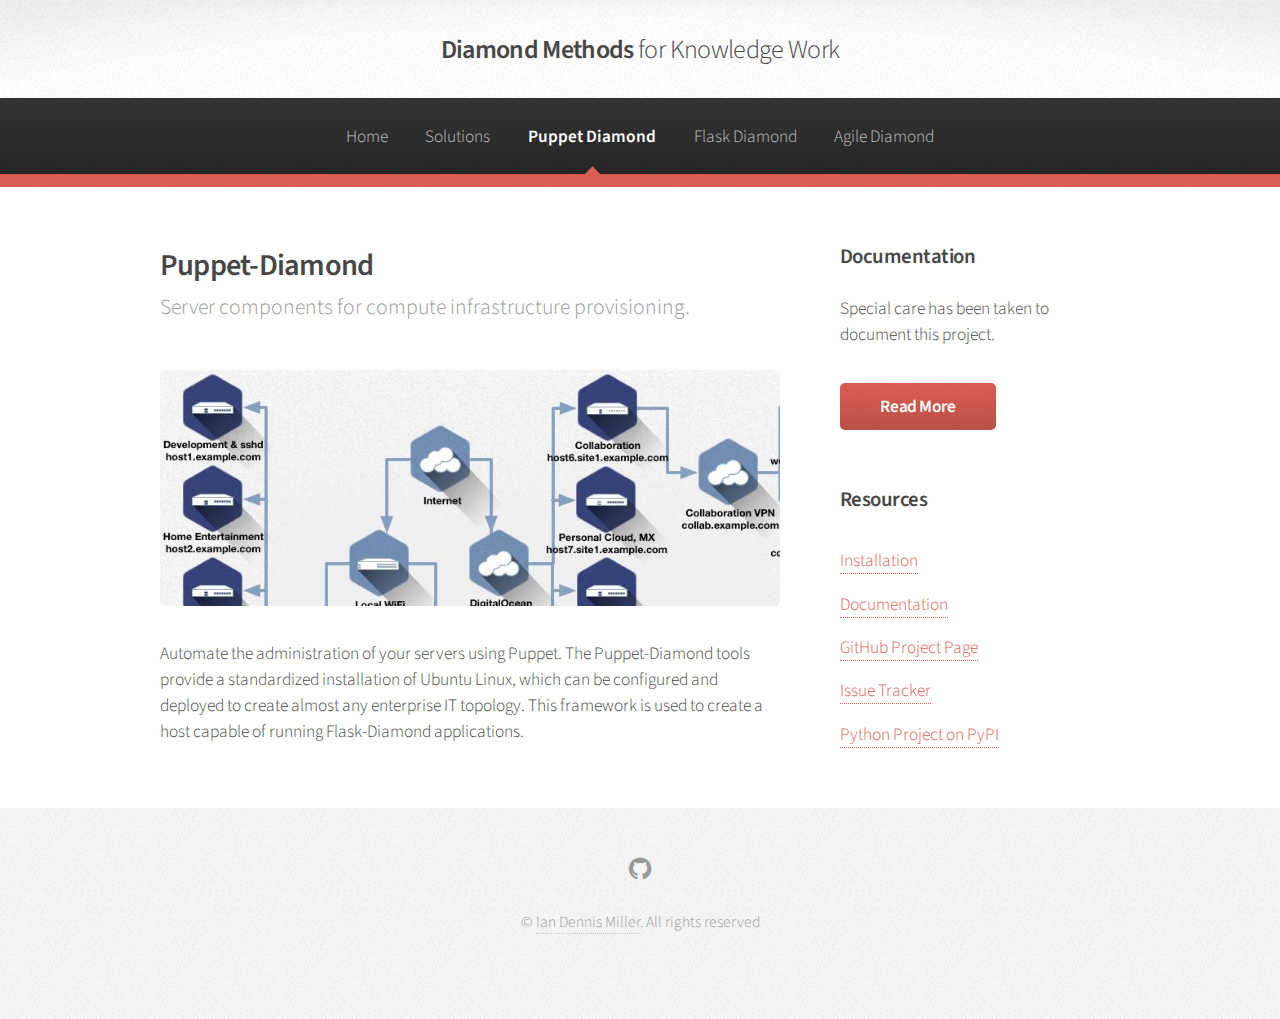
<file: puppet-diamond.html>
<!DOCTYPE HTML>
<!--
	Arcana by Pixelarity
	pixelarity.com @pixelarity
	License: pixelarity.com/license
-->
<html>
	<head>
		<title>Diamond Methods: Puppet-Diamond</title>
		<meta charset="utf-8" />
		<meta name="viewport" content="width=device-width, initial-scale=1" />
		<!--[if lte IE 8]><script src="assets/js/ie/html5shiv.js"></script><![endif]-->
		<link rel="stylesheet" href="assets/css/main.css" />
		<!--[if lte IE 8]><link rel="stylesheet" href="assets/css/ie8.css" /><![endif]-->
		<!--[if lte IE 9]><link rel="stylesheet" href="assets/css/ie9.css" /><![endif]-->
	</head>
	<body>
		<div id="page-wrapper">

			<!-- Header -->
				<div id="header">

					<!-- Logo -->
						<h1><a href="index.html" id="logo">Diamond Methods <em>for Knowledge Work</em></a></h1>

					<!-- Nav -->
						<nav id="nav">
							<ul>
								<li><a href="index.html">Home</a></li>
                                <li>
                                    <a href="#">Solutions</a>
                                    <ul>
                                        <li><a href="puppet-diamond.html">for Hardware</a></li>
                                        <li><a href="flask-diamond.html">for Applications</a></li>
                                        <li><a href="agile-diamond.html">for Collaboration</a></li>
                                    </ul>
                                </li>
								<li class="current"><a href="puppet-diamond.html">Puppet Diamond</a></li>
								<li><a href="flask-diamond.html">Flask Diamond</a></li>
								<li><a href="agile-diamond.html">Agile Diamond</a></li>
							</ul>
						</nav>

				</div>

			<!-- Main -->
				<section class="wrapper style1">
					<div class="container">
						<div class="row 200%">
							<div class="8u 12u(narrower)">
								<div id="content">

									<!-- Content -->

										<article>
											<header>
												<h2>Puppet-Diamond</h2>
												<p>Server components for compute infrastructure provisioning.</p>
											</header>

											<span class="image featured"><img src="images/puppet-diamond.jpg" alt="" /></span>

											<p>Automate the administration of your servers using Puppet.  The Puppet-Diamond tools provide a standardized installation of Ubuntu Linux, which can be configured and deployed to create almost any enterprise IT topology.  This framework is used to create a host capable of running Flask-Diamond applications.</p>

											<!--<h3>Ata Vel Aliquam Adipiscing</h3>
											<p>Lorem ipsum dolor sit amet, consectetur adipiscing elit. Maecenas ac quam risus, at tempus
											justo. Sed dictum rutrum massa eu volutpat. Quisque vitae hendrerit sem. Pellentesque lorem felis,
											ultricies a bibendum id, bibendum sit amet nisl. Mauris et lorem quam. Maecenas rutrum imperdiet
											vulputate. Nulla quis nibh ipsum, sed egestas justo. Morbi ut ante mattis orci convallis tempor.
											Etiam a lacus a lacus pharetra porttitor quis accumsan odio. Sed vel euismod nisi. Etiam convallis
											rhoncus dui quis euismod. Maecenas lorem tellus, congue et condimentum ac, ullamcorper non sapien.
											Donec sagittis massa et leo semper a scelerisque metus faucibus. Morbi congue mattis mi.
											Phasellus sed nisl vitae risus tristique volutpat. Cras rutrum commodo luctus.</p>

											<p>Phasellus odio risus, faucibus et viverra vitae, eleifend ac purus. Praesent mattis, enim
											quis hendrerit porttitor, sapien tortor viverra magna, sit amet rhoncus nisl lacus nec arcu.
											Suspendisse laoreet metus ut metus imperdiet interdum aliquam justo tincidunt. Mauris dolor urna,
											fringilla vel malesuada ac, dignissim eu mi. Praesent mollis massa ac nulla pretium pretium.
											Maecenas tortor mauris, consectetur pellentesque dapibus eget, tincidunt vitae arcu.
											Vestibulum purus augue, tincidunt sit amet iaculis id, porta eu purus.</p>-->
										</article>

								</div>
							</div>
							<div class="4u 12u(narrower)">
								<div id="sidebar">

									<!-- Sidebar -->

										<section>
											<h3>Documentation</h3>
											<p>Special care has been taken to document this project.</p>
											<footer>
												<a href="http://puppet-diamond.readthedocs.org/" class="button">Read More</a>
											</footer>
										</section>

										<section>
											<h3>Resources</h3>
											<ul class="links">
												<li><a href="http://puppet-diamond.readthedocs.org/en/latest/intro/quick-start.html">Installation</a></li>
												<li><a href="http://puppet-diamond.readthedocs.org/">Documentation</a></li>
												<li><a href="http://github.com/diamond-org/puppet-diamond">GitHub Project Page</a></li>
												<li><a href="http://github.com/diamond-org/puppet-diamond/issues">Issue Tracker</a></li>
												<li><a href="https://pypi.python.org/pypi/Puppet-Diamond">Python Project on PyPI</a></li>
											</ul>
										</section>

								</div>
							</div>
						</div>
					</div>
				</section>

			<!-- Footer -->
				<div id="footer">

					<!-- Icons -->
						<ul class="icons">
							<li><a href="https://github.com/diamond-org" class="icon fa-github"><span class="label">GitHub</span></a></li>
						</ul>

					<!-- Copyright -->
						<div class="copyright">
							<ul class="menu">
								<li>&copy; <a href="http://www.iandennismiller.com">Ian Dennis Miller</a>. All rights reserved</li>
							</ul>
						</div>

				</div>

		</div>

		<!-- Scripts -->
			<script src="assets/js/jquery.min.js"></script>
			<script src="assets/js/jquery.dropotron.min.js"></script>
			<script src="assets/js/skel.min.js"></script>
			<script src="assets/js/util.js"></script>
			<!--[if lte IE 8]><script src="assets/js/ie/respond.min.js"></script><![endif]-->
			<script src="assets/js/main.js"></script>

	</body>
</html>
</file>
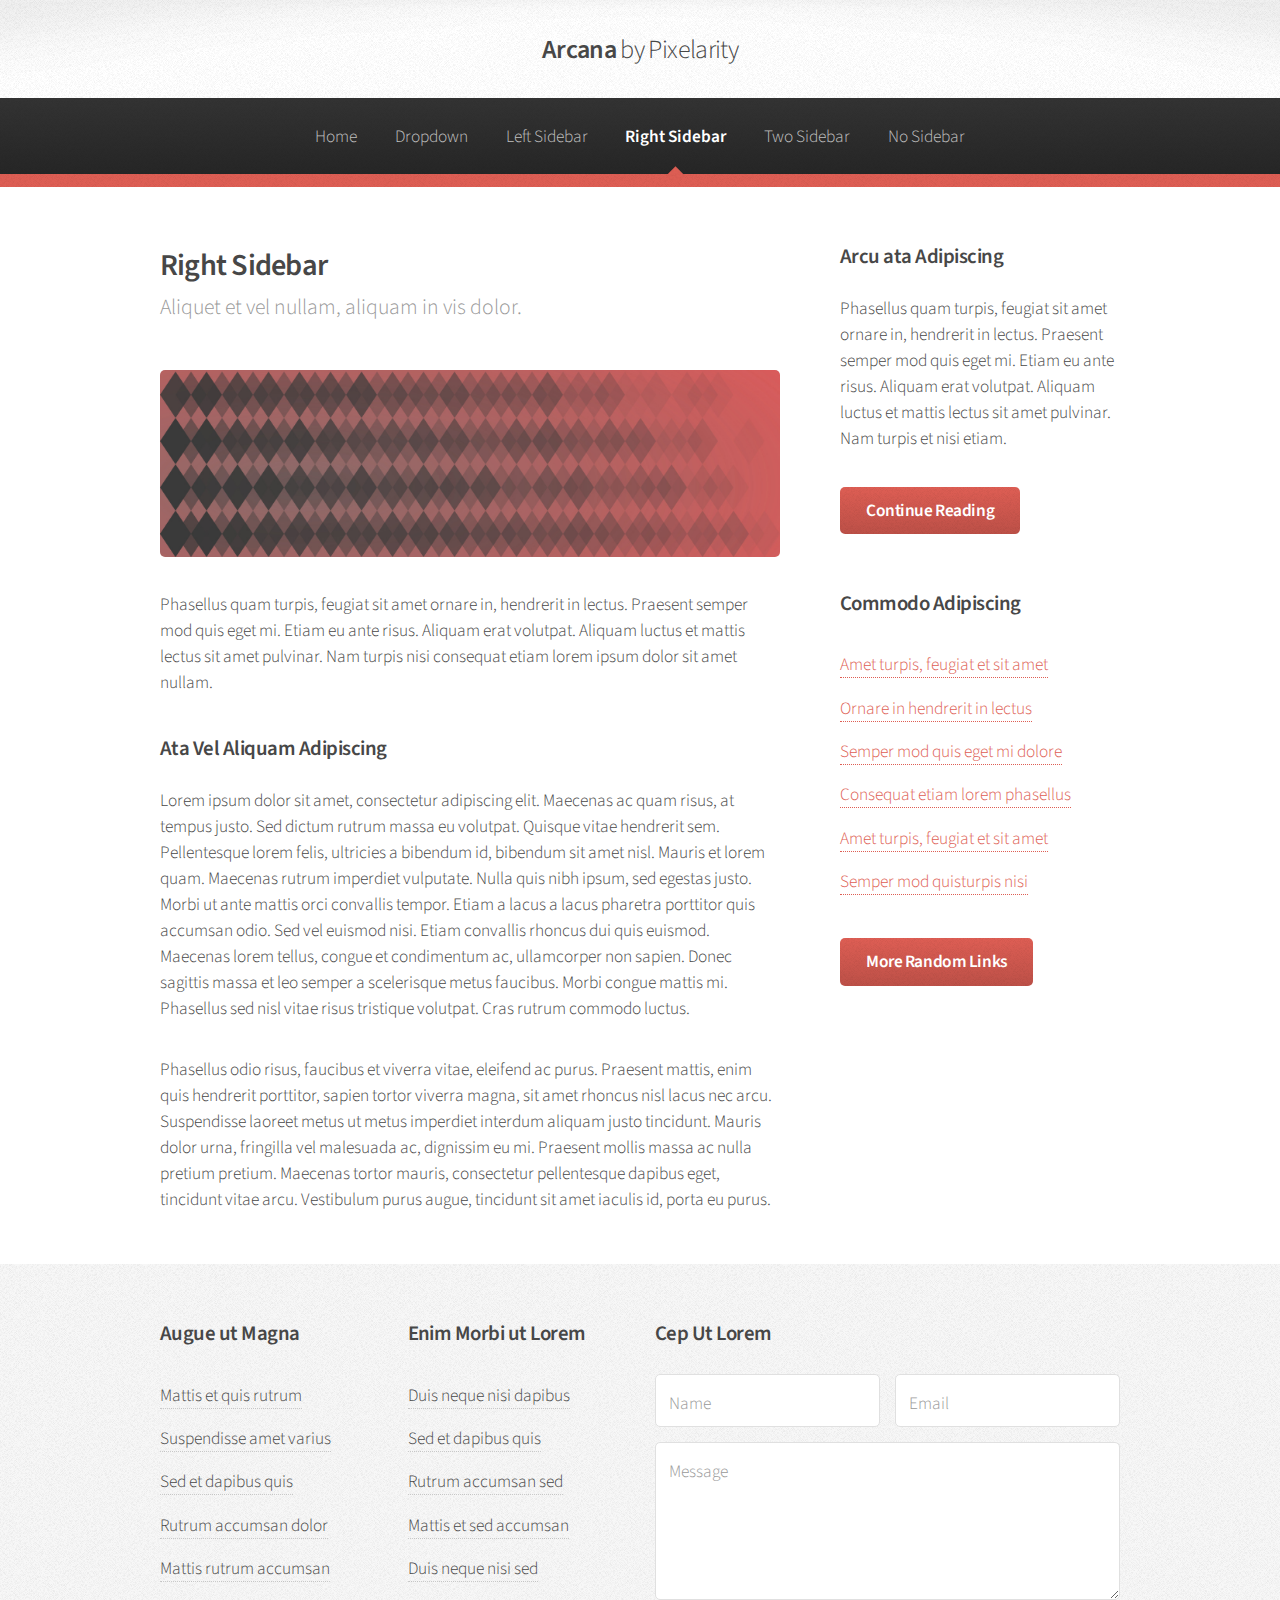
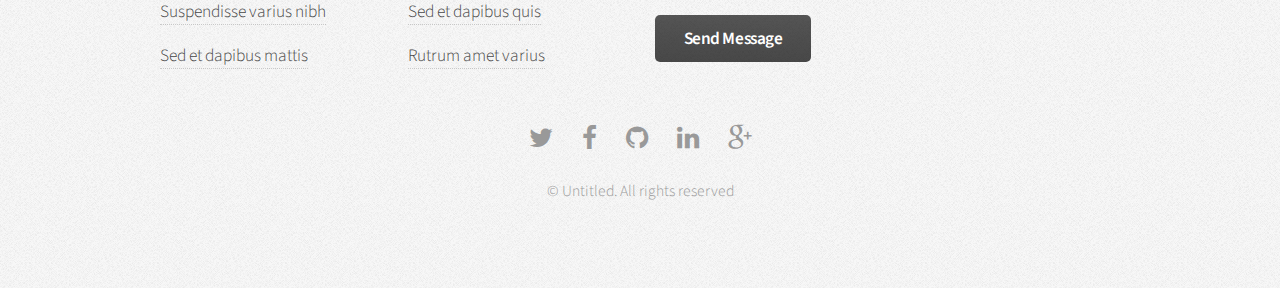
<file: right-sidebar.html>
<!DOCTYPE HTML>
<!--
	Arcana by Pixelarity
	pixelarity.com @pixelarity
	License: pixelarity.com/license
-->
<html>
	<head>
		<title>Untitled</title>
		<meta charset="utf-8" />
		<meta name="viewport" content="width=device-width, initial-scale=1" />
		<!--[if lte IE 8]><script src="assets/js/ie/html5shiv.js"></script><![endif]-->
		<link rel="stylesheet" href="assets/css/main.css" />
		<!--[if lte IE 8]><link rel="stylesheet" href="assets/css/ie8.css" /><![endif]-->
		<!--[if lte IE 9]><link rel="stylesheet" href="assets/css/ie9.css" /><![endif]-->
	</head>
	<body>
		<div id="page-wrapper">

			<!-- Header -->
				<div id="header">

					<!-- Logo -->
						<h1><a href="index.html" id="logo">Arcana <em>by Pixelarity</em></a></h1>

					<!-- Nav -->
						<nav id="nav">
							<ul>
								<li><a href="index.html">Home</a></li>
								<li>
									<a href="#">Dropdown</a>
									<ul>
										<li><a href="#">Lorem dolor</a></li>
										<li><a href="#">Magna phasellus</a></li>
										<li><a href="#">Etiam sed tempus</a></li>
										<li>
											<a href="#">Submenu</a>
											<ul>
												<li><a href="#">Lorem dolor</a></li>
												<li><a href="#">Phasellus magna</a></li>
												<li><a href="#">Magna phasellus</a></li>
												<li><a href="#">Etiam nisl</a></li>
												<li><a href="#">Veroeros feugiat</a></li>
											</ul>
										</li>
										<li><a href="#">Veroeros feugiat</a></li>
									</ul>
								</li>
								<li><a href="left-sidebar.html">Left Sidebar</a></li>
								<li class="current"><a href="right-sidebar.html">Right Sidebar</a></li>
								<li><a href="two-sidebar.html">Two Sidebar</a></li>
								<li><a href="no-sidebar.html">No Sidebar</a></li>
							</ul>
						</nav>

				</div>

			<!-- Main -->
				<section class="wrapper style1">
					<div class="container">
						<div class="row 200%">
							<div class="8u 12u(narrower)">
								<div id="content">

									<!-- Content -->

										<article>
											<header>
												<h2>Right Sidebar</h2>
												<p>Aliquet et vel nullam, aliquam in vis dolor.</p>
											</header>

											<span class="image featured"><img src="images/banner.jpg" alt="" /></span>

											<p>Phasellus quam turpis, feugiat sit amet ornare in, hendrerit in lectus.
											Praesent semper mod quis eget mi. Etiam eu ante risus. Aliquam erat volutpat.
											Aliquam luctus et mattis lectus sit amet pulvinar. Nam turpis nisi
											consequat etiam lorem ipsum dolor sit amet nullam.</p>

											<h3>Ata Vel Aliquam Adipiscing</h3>
											<p>Lorem ipsum dolor sit amet, consectetur adipiscing elit. Maecenas ac quam risus, at tempus
											justo. Sed dictum rutrum massa eu volutpat. Quisque vitae hendrerit sem. Pellentesque lorem felis,
											ultricies a bibendum id, bibendum sit amet nisl. Mauris et lorem quam. Maecenas rutrum imperdiet
											vulputate. Nulla quis nibh ipsum, sed egestas justo. Morbi ut ante mattis orci convallis tempor.
											Etiam a lacus a lacus pharetra porttitor quis accumsan odio. Sed vel euismod nisi. Etiam convallis
											rhoncus dui quis euismod. Maecenas lorem tellus, congue et condimentum ac, ullamcorper non sapien.
											Donec sagittis massa et leo semper a scelerisque metus faucibus. Morbi congue mattis mi.
											Phasellus sed nisl vitae risus tristique volutpat. Cras rutrum commodo luctus.</p>

											<p>Phasellus odio risus, faucibus et viverra vitae, eleifend ac purus. Praesent mattis, enim
											quis hendrerit porttitor, sapien tortor viverra magna, sit amet rhoncus nisl lacus nec arcu.
											Suspendisse laoreet metus ut metus imperdiet interdum aliquam justo tincidunt. Mauris dolor urna,
											fringilla vel malesuada ac, dignissim eu mi. Praesent mollis massa ac nulla pretium pretium.
											Maecenas tortor mauris, consectetur pellentesque dapibus eget, tincidunt vitae arcu.
											Vestibulum purus augue, tincidunt sit amet iaculis id, porta eu purus.</p>
										</article>

								</div>
							</div>
							<div class="4u 12u(narrower)">
								<div id="sidebar">

									<!-- Sidebar -->

										<section>
											<h3>Arcu ata Adipiscing</h3>
											<p>Phasellus quam turpis, feugiat sit amet ornare in, hendrerit in lectus.
											Praesent semper mod quis eget mi. Etiam eu ante risus. Aliquam erat volutpat.
											Aliquam luctus et mattis lectus sit amet pulvinar. Nam turpis et nisi etiam.</p>
											<footer>
												<a href="#" class="button">Continue Reading</a>
											</footer>
										</section>

										<section>
											<h3>Commodo Adipiscing</h3>
											<ul class="links">
												<li><a href="#">Amet turpis, feugiat et sit amet</a></li>
												<li><a href="#">Ornare in hendrerit in lectus</a></li>
												<li><a href="#">Semper mod quis eget mi dolore</a></li>
												<li><a href="#">Consequat etiam lorem phasellus</a></li>
												<li><a href="#">Amet turpis, feugiat et sit amet</a></li>
												<li><a href="#">Semper mod quisturpis nisi</a></li>
											</ul>
											<footer>
												<a href="#" class="button">More Random Links</a>
											</footer>
										</section>

								</div>
							</div>
						</div>
					</div>
				</section>

			<!-- Footer -->
				<div id="footer">
					<div class="container">
						<div class="row">
							<section class="3u 6u(narrower) 12u$(mobilep)">
								<h3>Augue ut Magna</h3>
								<ul class="links">
									<li><a href="#">Mattis et quis rutrum</a></li>
									<li><a href="#">Suspendisse amet varius</a></li>
									<li><a href="#">Sed et dapibus quis</a></li>
									<li><a href="#">Rutrum accumsan dolor</a></li>
									<li><a href="#">Mattis rutrum accumsan</a></li>
									<li><a href="#">Suspendisse varius nibh</a></li>
									<li><a href="#">Sed et dapibus mattis</a></li>
								</ul>
							</section>
							<section class="3u 6u$(narrower) 12u$(mobilep)">
								<h3>Enim Morbi ut Lorem</h3>
								<ul class="links">
									<li><a href="#">Duis neque nisi dapibus</a></li>
									<li><a href="#">Sed et dapibus quis</a></li>
									<li><a href="#">Rutrum accumsan sed</a></li>
									<li><a href="#">Mattis et sed accumsan</a></li>
									<li><a href="#">Duis neque nisi sed</a></li>
									<li><a href="#">Sed et dapibus quis</a></li>
									<li><a href="#">Rutrum amet varius</a></li>
								</ul>
							</section>
							<section class="6u 12u(narrower)">
								<h3>Cep Ut Lorem</h3>
								<form>
									<div class="row 50%">
										<div class="6u 12u(mobilep)">
											<input type="text" name="name" id="name" placeholder="Name" />
										</div>
										<div class="6u 12u(mobilep)">
											<input type="email" name="email" id="email" placeholder="Email" />
										</div>
									</div>
									<div class="row 50%">
										<div class="12u">
											<textarea name="message" id="message" placeholder="Message" rows="5"></textarea>
										</div>
									</div>
									<div class="row 50%">
										<div class="12u">
											<ul class="actions">
												<li><input type="submit" class="button alt" value="Send Message" /></li>
											</ul>
										</div>
									</div>
								</form>
							</section>
						</div>
					</div>

					<!-- Icons -->
						<ul class="icons">
							<li><a href="#" class="icon fa-twitter"><span class="label">Twitter</span></a></li>
							<li><a href="#" class="icon fa-facebook"><span class="label">Facebook</span></a></li>
							<li><a href="#" class="icon fa-github"><span class="label">GitHub</span></a></li>
							<li><a href="#" class="icon fa-linkedin"><span class="label">LinkedIn</span></a></li>
							<li><a href="#" class="icon fa-google-plus"><span class="label">Google+</span></a></li>
						</ul>

					<!-- Copyright -->
						<div class="copyright">
							<ul class="menu">
								<li>&copy; Untitled. All rights reserved</li>
							</ul>
						</div>

				</div>

		</div>

		<!-- Scripts -->
			<script src="assets/js/jquery.min.js"></script>
			<script src="assets/js/jquery.dropotron.min.js"></script>
			<script src="assets/js/skel.min.js"></script>
			<script src="assets/js/util.js"></script>
			<!--[if lte IE 8]><script src="assets/js/ie/respond.min.js"></script><![endif]-->
			<script src="assets/js/main.js"></script>

	</body>
</html>
</file>
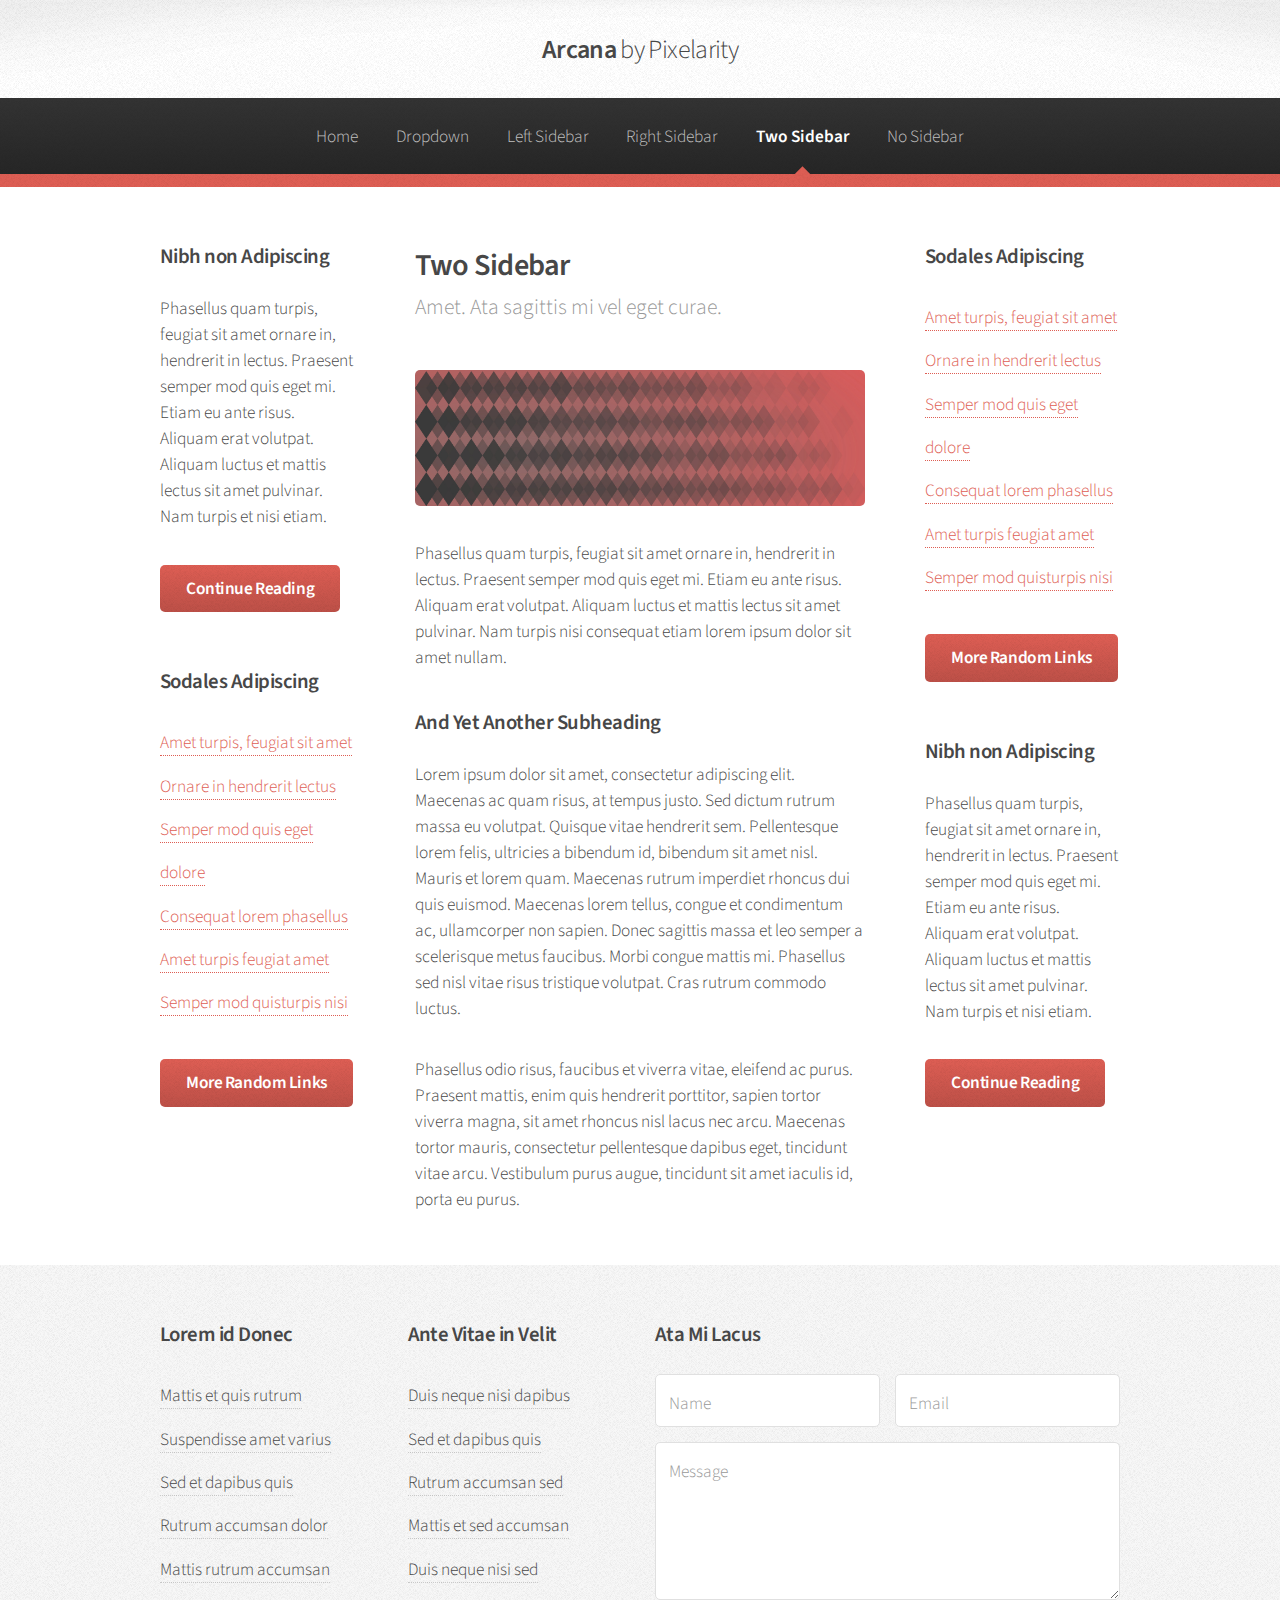
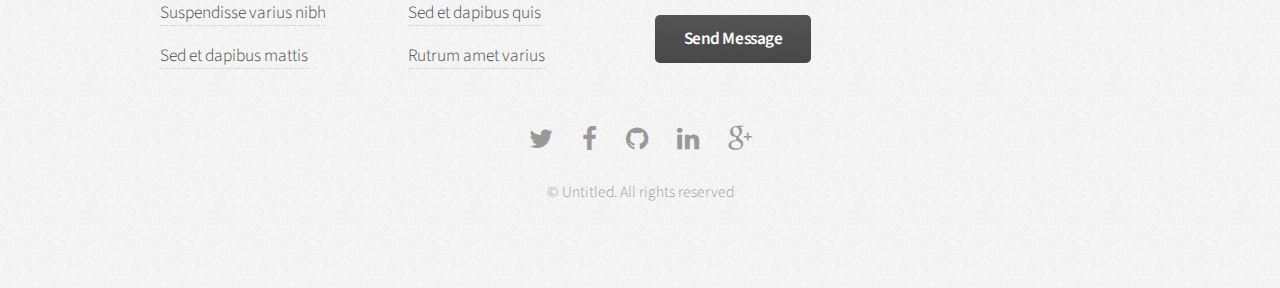
<file: two-sidebar.html>
<!DOCTYPE HTML>
<!--
	Arcana by Pixelarity
	pixelarity.com @pixelarity
	License: pixelarity.com/license
-->
<html>
	<head>
		<title>Untitled</title>
		<meta charset="utf-8" />
		<meta name="viewport" content="width=device-width, initial-scale=1" />
		<!--[if lte IE 8]><script src="assets/js/ie/html5shiv.js"></script><![endif]-->
		<link rel="stylesheet" href="assets/css/main.css" />
		<!--[if lte IE 8]><link rel="stylesheet" href="assets/css/ie8.css" /><![endif]-->
		<!--[if lte IE 9]><link rel="stylesheet" href="assets/css/ie9.css" /><![endif]-->
	</head>
	<body>
		<div id="page-wrapper">

			<!-- Header -->
				<div id="header">

					<!-- Logo -->
						<h1><a href="index.html" id="logo">Arcana <em>by Pixelarity</em></a></h1>

					<!-- Nav -->
						<nav id="nav">
							<ul>
								<li><a href="index.html">Home</a></li>
								<li>
									<a href="#">Dropdown</a>
									<ul>
										<li><a href="#">Lorem dolor</a></li>
										<li><a href="#">Magna phasellus</a></li>
										<li><a href="#">Etiam sed tempus</a></li>
										<li>
											<a href="#">Submenu</a>
											<ul>
												<li><a href="#">Lorem dolor</a></li>
												<li><a href="#">Phasellus magna</a></li>
												<li><a href="#">Magna phasellus</a></li>
												<li><a href="#">Etiam nisl</a></li>
												<li><a href="#">Veroeros feugiat</a></li>
											</ul>
										</li>
										<li><a href="#">Veroeros feugiat</a></li>
									</ul>
								</li>
								<li><a href="left-sidebar.html">Left Sidebar</a></li>
								<li><a href="right-sidebar.html">Right Sidebar</a></li>
								<li class="current"><a href="two-sidebar.html">Two Sidebar</a></li>
								<li><a href="no-sidebar.html">No Sidebar</a></li>
							</ul>
						</nav>

				</div>

			<!-- Main -->
				<section class="wrapper style1">
					<div class="container">
						<div class="row 200%">
							<div class="3u 12u(narrower)">
								<div id="sidebar1">

									<!-- Sidebar 1 -->

										<section>
											<h3>Nibh non Adipiscing</h3>
											<p>Phasellus quam turpis, feugiat sit amet ornare in, hendrerit in lectus.
											Praesent semper mod quis eget mi. Etiam eu ante risus. Aliquam erat volutpat.
											Aliquam luctus et mattis lectus sit amet pulvinar. Nam turpis et nisi etiam.</p>
											<footer>
												<a href="#" class="button">Continue Reading</a>
											</footer>
										</section>

										<section>
											<h3>Sodales Adipiscing</h3>
											<ul class="links">
												<li><a href="#">Amet turpis, feugiat sit amet</a></li>
												<li><a href="#">Ornare in hendrerit lectus</a></li>
												<li><a href="#">Semper mod quis eget dolore</a></li>
												<li><a href="#">Consequat lorem phasellus</a></li>
												<li><a href="#">Amet turpis feugiat amet</a></li>
												<li><a href="#">Semper mod quisturpis nisi</a></li>
											</ul>
											<footer>
												<a href="#" class="button">More Random Links</a>
											</footer>
										</section>

								</div>
							</div>
							<div class="6u 12u(narrower) important(narrower)">
								<div id="content">

									<!-- Content -->

										<article>
											<header>
												<h2>Two Sidebar</h2>
												<p>Amet. Ata sagittis mi vel eget curae.</p>
											</header>

											<span class="image featured"><img src="images/banner.jpg" alt="" /></span>

											<p>Phasellus quam turpis, feugiat sit amet ornare in, hendrerit in lectus.
											Praesent semper mod quis eget mi. Etiam eu ante risus. Aliquam erat volutpat.
											Aliquam luctus et mattis lectus sit amet pulvinar. Nam turpis nisi
											consequat etiam lorem ipsum dolor sit amet nullam.</p>

											<h3>And Yet Another Subheading</h3>
											<p>Lorem ipsum dolor sit amet, consectetur adipiscing elit. Maecenas ac quam risus, at tempus
											justo. Sed dictum rutrum massa eu volutpat. Quisque vitae hendrerit sem. Pellentesque lorem felis,
											ultricies a bibendum id, bibendum sit amet nisl. Mauris et lorem quam. Maecenas rutrum imperdiet
											rhoncus dui quis euismod. Maecenas lorem tellus, congue et condimentum ac, ullamcorper non sapien.
											Donec sagittis massa et leo semper a scelerisque metus faucibus. Morbi congue mattis mi.
											Phasellus sed nisl vitae risus tristique volutpat. Cras rutrum commodo luctus.</p>

											<p>Phasellus odio risus, faucibus et viverra vitae, eleifend ac purus. Praesent mattis, enim
											quis hendrerit porttitor, sapien tortor viverra magna, sit amet rhoncus nisl lacus nec arcu.
											Maecenas tortor mauris, consectetur pellentesque dapibus eget, tincidunt vitae arcu.
											Vestibulum purus augue, tincidunt sit amet iaculis id, porta eu purus.</p>
										</article>

								</div>
							</div>
							<div class="3u 12u(narrower)">
								<div id="sidebar2">

									<!-- Sidebar 2 -->

										<section>
											<h3>Sodales Adipiscing</h3>
											<ul class="links">
												<li><a href="#">Amet turpis, feugiat sit amet</a></li>
												<li><a href="#">Ornare in hendrerit lectus</a></li>
												<li><a href="#">Semper mod quis eget dolore</a></li>
												<li><a href="#">Consequat lorem phasellus</a></li>
												<li><a href="#">Amet turpis feugiat amet</a></li>
												<li><a href="#">Semper mod quisturpis nisi</a></li>
											</ul>
											<footer>
												<a href="#" class="button">More Random Links</a>
											</footer>
										</section>

										<section>
											<h3>Nibh non Adipiscing</h3>
											<p>Phasellus quam turpis, feugiat sit amet ornare in, hendrerit in lectus.
											Praesent semper mod quis eget mi. Etiam eu ante risus. Aliquam erat volutpat.
											Aliquam luctus et mattis lectus sit amet pulvinar. Nam turpis et nisi etiam.</p>
											<footer>
												<a href="#" class="button">Continue Reading</a>
											</footer>
										</section>

								</div>
							</div>
						</div>
					</div>
				</section>

			<!-- Footer -->
				<div id="footer">
					<div class="container">
						<div class="row">
							<section class="3u 6u(narrower) 12u$(mobilep)">
								<h3>Lorem id Donec</h3>
								<ul class="links">
									<li><a href="#">Mattis et quis rutrum</a></li>
									<li><a href="#">Suspendisse amet varius</a></li>
									<li><a href="#">Sed et dapibus quis</a></li>
									<li><a href="#">Rutrum accumsan dolor</a></li>
									<li><a href="#">Mattis rutrum accumsan</a></li>
									<li><a href="#">Suspendisse varius nibh</a></li>
									<li><a href="#">Sed et dapibus mattis</a></li>
								</ul>
							</section>
							<section class="3u 6u$(narrower) 12u$(mobilep)">
								<h3>Ante Vitae in Velit</h3>
								<ul class="links">
									<li><a href="#">Duis neque nisi dapibus</a></li>
									<li><a href="#">Sed et dapibus quis</a></li>
									<li><a href="#">Rutrum accumsan sed</a></li>
									<li><a href="#">Mattis et sed accumsan</a></li>
									<li><a href="#">Duis neque nisi sed</a></li>
									<li><a href="#">Sed et dapibus quis</a></li>
									<li><a href="#">Rutrum amet varius</a></li>
								</ul>
							</section>
							<section class="6u 12u(narrower)">
								<h3>Ata Mi Lacus</h3>
								<form>
									<div class="row 50%">
										<div class="6u 12u(mobilep)">
											<input type="text" name="name" id="name" placeholder="Name" />
										</div>
										<div class="6u 12u(mobilep)">
											<input type="email" name="email" id="email" placeholder="Email" />
										</div>
									</div>
									<div class="row 50%">
										<div class="12u">
											<textarea name="message" id="message" placeholder="Message" rows="5"></textarea>
										</div>
									</div>
									<div class="row 50%">
										<div class="12u">
											<ul class="actions">
												<li><input type="submit" class="button alt" value="Send Message" /></li>
											</ul>
										</div>
									</div>
								</form>
							</section>
						</div>
					</div>

					<!-- Icons -->
						<ul class="icons">
							<li><a href="#" class="icon fa-twitter"><span class="label">Twitter</span></a></li>
							<li><a href="#" class="icon fa-facebook"><span class="label">Facebook</span></a></li>
							<li><a href="#" class="icon fa-github"><span class="label">GitHub</span></a></li>
							<li><a href="#" class="icon fa-linkedin"><span class="label">LinkedIn</span></a></li>
							<li><a href="#" class="icon fa-google-plus"><span class="label">Google+</span></a></li>
						</ul>

					<!-- Copyright -->
						<div class="copyright">
							<ul class="menu">
								<li>&copy; Untitled. All rights reserved</li>
							</ul>
						</div>

				</div>

		</div>

		<!-- Scripts -->
			<script src="assets/js/jquery.min.js"></script>
			<script src="assets/js/jquery.dropotron.min.js"></script>
			<script src="assets/js/skel.min.js"></script>
			<script src="assets/js/util.js"></script>
			<!--[if lte IE 8]><script src="assets/js/ie/respond.min.js"></script><![endif]-->
			<script src="assets/js/main.js"></script>

	</body>
</html>
</file>
<file: assets/css/ie8.css>
/*
	Arcana by Pixelarity
	pixelarity.com @pixelarity
	License: pixelarity.com/license
*/

/* Form */

	input[type="text"],
	input[type="password"],
	input[type="email"],
	textarea {
		position: relative;
		-ms-behavior: url("assets/js/ie/PIE.htc");
	}

/* Image */

	.image {
		-ms-behavior: url("assets/js/ie/PIE.htc");
	}

		.image img {
			position: relative;
			-ms-behavior: url("assets/js/ie/PIE.htc");
		}

/* Icon */

	.icon.major {
		position: relative;
		-ms-behavior: url("assets/js/ie/PIE.htc");
	}

/* Button */

	input[type="submit"],
	input[type="reset"],
	input[type="button"],
	.button {
		position: relative;
		-ms-behavior: url("assets/js/ie/PIE.htc");
	}

/* Box */

	.box.post .inner {
		margin-left: 35%;
	}

/* Dropotron */

	.dropotron {
		-ms-behavior: url("assets/js/ie/PIE.htc");
	}

/* Banner */

	#banner {
		-ms-behavior: url("assets/js/ie/backgroundsize.min.htc");
	}

/* Wrapper */

	.wrapper.style2 {
		background: #fdfdfd url("images/bg01.png");
	}
</file>
<file: assets/css/ie9.css>
/*
	Arcana by Pixelarity
	pixelarity.com @pixelarity
	License: pixelarity.com/license
*/

/* Header */

	#nav > ul > li.current:before {
		display: none;
	}
</file>
<file: assets/css/main.css>
@import url("font-awesome.min.css");
@import url("http://fonts.googleapis.com/css?family=Source+Sans+Pro:300,300italic,600,600italic");

/*
	Arcana by Pixelarity
	pixelarity.com @pixelarity
	License: pixelarity.com/license
*/

/* Reset */

	html, body, div, span, applet, object, iframe, h1, h2, h3, h4, h5, h6, p, blockquote, pre, a, abbr, acronym, address, big, cite, code, del, dfn, em, img, ins, kbd, q, s, samp, small, strike, strong, sub, sup, tt, var, b, u, i, center, dl, dt, dd, ol, ul, li, fieldset, form, label, legend, table, caption, tbody, tfoot, thead, tr, th, td, article, aside, canvas, details, embed, figure, figcaption, footer, header, hgroup, menu, nav, output, ruby, section, summary, time, mark, audio, video {
		margin: 0;
		padding: 0;
		border: 0;
		font-size: 100%;
		font: inherit;
		vertical-align: baseline;
	}

	article, aside, details, figcaption, figure, footer, header, hgroup, menu, nav, section {
		display: block;
	}

	body {
		line-height: 1;
	}

	ol, ul {
		list-style: none;
	}

	blockquote, q {
		quotes: none;
	}

	blockquote:before, blockquote:after, q:before, q:after {
		content: '';
		content: none;
	}

	table {
		border-collapse: collapse;
		border-spacing: 0;
	}

	body {
		-webkit-text-size-adjust: none;
	}

/* Box Model */

	*, *:before, *:after {
		-moz-box-sizing: border-box;
		-webkit-box-sizing: border-box;
		box-sizing: border-box;
	}

/* Containers */

	.container {
		margin-left: auto;
		margin-right: auto;
	}

	.container.\31 25\25 {
		width: 100%;
		max-width: 1750px;
		min-width: 1400px;
	}

	.container.\37 5\25 {
		width: 1050px;
	}

	.container.\35 0\25 {
		width: 700px;
	}

	.container.\32 5\25 {
		width: 350px;
	}

	.container {
		width: 1400px;
	}

	@media screen and (max-width: 1680px) {

		.container.\31 25\25 {
			width: 100%;
			max-width: 1500px;
			min-width: 1200px;
		}

		.container.\37 5\25 {
			width: 900px;
		}

		.container.\35 0\25 {
			width: 600px;
		}

		.container.\32 5\25 {
			width: 300px;
		}

		.container {
			width: 1200px;
		}

	}

	@media screen and (max-width: 1280px) {

		.container.\31 25\25 {
			width: 100%;
			max-width: 1200px;
			min-width: 960px;
		}

		.container.\37 5\25 {
			width: 720px;
		}

		.container.\35 0\25 {
			width: 480px;
		}

		.container.\32 5\25 {
			width: 240px;
		}

		.container {
			width: 960px;
		}

	}

	@media screen and (max-width: 980px) {

		.container.\31 25\25 {
			width: 100%;
			max-width: 118.75%;
			min-width: 95%;
		}

		.container.\37 5\25 {
			width: 71.25%;
		}

		.container.\35 0\25 {
			width: 47.5%;
		}

		.container.\32 5\25 {
			width: 23.75%;
		}

		.container {
			width: 95%;
		}

	}

	@media screen and (max-width: 840px) {

		.container.\31 25\25 {
			width: 100%;
			max-width: 118.75%;
			min-width: 95%;
		}

		.container.\37 5\25 {
			width: 71.25%;
		}

		.container.\35 0\25 {
			width: 47.5%;
		}

		.container.\32 5\25 {
			width: 23.75%;
		}

		.container {
			width: 95% !important;
		}

	}

	@media screen and (max-width: 736px) {

		.container.\31 25\25 {
			width: 100%;
			max-width: 112.5%;
			min-width: 90%;
		}

		.container.\37 5\25 {
			width: 67.5%;
		}

		.container.\35 0\25 {
			width: 45%;
		}

		.container.\32 5\25 {
			width: 22.5%;
		}

		.container {
			width: 90% !important;
		}

	}

	@media screen and (max-width: 480px) {

		.container.\31 25\25 {
			width: 100%;
			max-width: 125%;
			min-width: 100%;
		}

		.container.\37 5\25 {
			width: 75%;
		}

		.container.\35 0\25 {
			width: 50%;
		}

		.container.\32 5\25 {
			width: 25%;
		}

		.container {
			width: 100% !important;
		}

	}

/* Grid */

	.row {
		border-bottom: solid 1px transparent;
		-moz-box-sizing: border-box;
		-webkit-box-sizing: border-box;
		box-sizing: border-box;
	}

	.row > * {
		float: left;
		-moz-box-sizing: border-box;
		-webkit-box-sizing: border-box;
		box-sizing: border-box;
	}

	.row:after, .row:before {
		content: '';
		display: block;
		clear: both;
		height: 0;
	}

	.row.uniform > * > :first-child {
		margin-top: 0;
	}

	.row.uniform > * > :last-child {
		margin-bottom: 0;
	}

	.row.\30 \25 > * {
		padding: 0px 0 0 0px;
	}

	.row.\30 \25 {
		margin: 0px 0 -1px 0px;
	}

	.row.uniform.\30 \25 > * {
		padding: 0px 0 0 0px;
	}

	.row.uniform.\30 \25 {
		margin: 0px 0 -1px 0px;
	}

	.row > * {
		padding: 50px 0 0 50px;
	}

	.row {
		margin: -50px 0 -1px -50px;
	}

	.row.uniform > * {
		padding: 50px 0 0 50px;
	}

	.row.uniform {
		margin: -50px 0 -1px -50px;
	}

	.row.\32 00\25 > * {
		padding: 100px 0 0 100px;
	}

	.row.\32 00\25 {
		margin: -100px 0 -1px -100px;
	}

	.row.uniform.\32 00\25 > * {
		padding: 100px 0 0 100px;
	}

	.row.uniform.\32 00\25 {
		margin: -100px 0 -1px -100px;
	}

	.row.\31 50\25 > * {
		padding: 75px 0 0 75px;
	}

	.row.\31 50\25 {
		margin: -75px 0 -1px -75px;
	}

	.row.uniform.\31 50\25 > * {
		padding: 75px 0 0 75px;
	}

	.row.uniform.\31 50\25 {
		margin: -75px 0 -1px -75px;
	}

	.row.\35 0\25 > * {
		padding: 25px 0 0 25px;
	}

	.row.\35 0\25 {
		margin: -25px 0 -1px -25px;
	}

	.row.uniform.\35 0\25 > * {
		padding: 25px 0 0 25px;
	}

	.row.uniform.\35 0\25 {
		margin: -25px 0 -1px -25px;
	}

	.row.\32 5\25 > * {
		padding: 12.5px 0 0 12.5px;
	}

	.row.\32 5\25 {
		margin: -12.5px 0 -1px -12.5px;
	}

	.row.uniform.\32 5\25 > * {
		padding: 12.5px 0 0 12.5px;
	}

	.row.uniform.\32 5\25 {
		margin: -12.5px 0 -1px -12.5px;
	}

	.\31 2u, .\31 2u\24 {
		width: 100%;
		clear: none;
		margin-left: 0;
	}

	.\31 1u, .\31 1u\24 {
		width: 91.6666666667%;
		clear: none;
		margin-left: 0;
	}

	.\31 0u, .\31 0u\24 {
		width: 83.3333333333%;
		clear: none;
		margin-left: 0;
	}

	.\39 u, .\39 u\24 {
		width: 75%;
		clear: none;
		margin-left: 0;
	}

	.\38 u, .\38 u\24 {
		width: 66.6666666667%;
		clear: none;
		margin-left: 0;
	}

	.\37 u, .\37 u\24 {
		width: 58.3333333333%;
		clear: none;
		margin-left: 0;
	}

	.\36 u, .\36 u\24 {
		width: 50%;
		clear: none;
		margin-left: 0;
	}

	.\35 u, .\35 u\24 {
		width: 41.6666666667%;
		clear: none;
		margin-left: 0;
	}

	.\34 u, .\34 u\24 {
		width: 33.3333333333%;
		clear: none;
		margin-left: 0;
	}

	.\33 u, .\33 u\24 {
		width: 25%;
		clear: none;
		margin-left: 0;
	}

	.\32 u, .\32 u\24 {
		width: 16.6666666667%;
		clear: none;
		margin-left: 0;
	}

	.\31 u, .\31 u\24 {
		width: 8.3333333333%;
		clear: none;
		margin-left: 0;
	}

	.\31 2u\24 + *,
	.\31 1u\24 + *,
	.\31 0u\24 + *,
	.\39 u\24 + *,
	.\38 u\24 + *,
	.\37 u\24 + *,
	.\36 u\24 + *,
	.\35 u\24 + *,
	.\34 u\24 + *,
	.\33 u\24 + *,
	.\32 u\24 + *,
	.\31 u\24 + * {
		clear: left;
	}

	.\-11u {
		margin-left: 91.66667%;
	}

	.\-10u {
		margin-left: 83.33333%;
	}

	.\-9u {
		margin-left: 75%;
	}

	.\-8u {
		margin-left: 66.66667%;
	}

	.\-7u {
		margin-left: 58.33333%;
	}

	.\-6u {
		margin-left: 50%;
	}

	.\-5u {
		margin-left: 41.66667%;
	}

	.\-4u {
		margin-left: 33.33333%;
	}

	.\-3u {
		margin-left: 25%;
	}

	.\-2u {
		margin-left: 16.66667%;
	}

	.\-1u {
		margin-left: 8.33333%;
	}

	@media screen and (max-width: 1680px) {

		.row > * {
			padding: 40px 0 0 40px;
		}

		.row {
			margin: -40px 0 -1px -40px;
		}

		.row.uniform > * {
			padding: 40px 0 0 40px;
		}

		.row.uniform {
			margin: -40px 0 -1px -40px;
		}

		.row.\32 00\25 > * {
			padding: 80px 0 0 80px;
		}

		.row.\32 00\25 {
			margin: -80px 0 -1px -80px;
		}

		.row.uniform.\32 00\25 > * {
			padding: 80px 0 0 80px;
		}

		.row.uniform.\32 00\25 {
			margin: -80px 0 -1px -80px;
		}

		.row.\31 50\25 > * {
			padding: 60px 0 0 60px;
		}

		.row.\31 50\25 {
			margin: -60px 0 -1px -60px;
		}

		.row.uniform.\31 50\25 > * {
			padding: 60px 0 0 60px;
		}

		.row.uniform.\31 50\25 {
			margin: -60px 0 -1px -60px;
		}

		.row.\35 0\25 > * {
			padding: 20px 0 0 20px;
		}

		.row.\35 0\25 {
			margin: -20px 0 -1px -20px;
		}

		.row.uniform.\35 0\25 > * {
			padding: 20px 0 0 20px;
		}

		.row.uniform.\35 0\25 {
			margin: -20px 0 -1px -20px;
		}

		.row.\32 5\25 > * {
			padding: 10px 0 0 10px;
		}

		.row.\32 5\25 {
			margin: -10px 0 -1px -10px;
		}

		.row.uniform.\32 5\25 > * {
			padding: 10px 0 0 10px;
		}

		.row.uniform.\32 5\25 {
			margin: -10px 0 -1px -10px;
		}

		.\31 2u\28wide\29, .\31 2u\24\28wide\29 {
			width: 100%;
			clear: none;
			margin-left: 0;
		}

		.\31 1u\28wide\29, .\31 1u\24\28wide\29 {
			width: 91.6666666667%;
			clear: none;
			margin-left: 0;
		}

		.\31 0u\28wide\29, .\31 0u\24\28wide\29 {
			width: 83.3333333333%;
			clear: none;
			margin-left: 0;
		}

		.\39 u\28wide\29, .\39 u\24\28wide\29 {
			width: 75%;
			clear: none;
			margin-left: 0;
		}

		.\38 u\28wide\29, .\38 u\24\28wide\29 {
			width: 66.6666666667%;
			clear: none;
			margin-left: 0;
		}

		.\37 u\28wide\29, .\37 u\24\28wide\29 {
			width: 58.3333333333%;
			clear: none;
			margin-left: 0;
		}

		.\36 u\28wide\29, .\36 u\24\28wide\29 {
			width: 50%;
			clear: none;
			margin-left: 0;
		}

		.\35 u\28wide\29, .\35 u\24\28wide\29 {
			width: 41.6666666667%;
			clear: none;
			margin-left: 0;
		}

		.\34 u\28wide\29, .\34 u\24\28wide\29 {
			width: 33.3333333333%;
			clear: none;
			margin-left: 0;
		}

		.\33 u\28wide\29, .\33 u\24\28wide\29 {
			width: 25%;
			clear: none;
			margin-left: 0;
		}

		.\32 u\28wide\29, .\32 u\24\28wide\29 {
			width: 16.6666666667%;
			clear: none;
			margin-left: 0;
		}

		.\31 u\28wide\29, .\31 u\24\28wide\29 {
			width: 8.3333333333%;
			clear: none;
			margin-left: 0;
		}

		.\31 2u\24\28wide\29 + *,
		.\31 1u\24\28wide\29 + *,
		.\31 0u\24\28wide\29 + *,
		.\39 u\24\28wide\29 + *,
		.\38 u\24\28wide\29 + *,
		.\37 u\24\28wide\29 + *,
		.\36 u\24\28wide\29 + *,
		.\35 u\24\28wide\29 + *,
		.\34 u\24\28wide\29 + *,
		.\33 u\24\28wide\29 + *,
		.\32 u\24\28wide\29 + *,
		.\31 u\24\28wide\29 + * {
			clear: left;
		}

		.\-11u\28wide\29 {
			margin-left: 91.66667%;
		}

		.\-10u\28wide\29 {
			margin-left: 83.33333%;
		}

		.\-9u\28wide\29 {
			margin-left: 75%;
		}

		.\-8u\28wide\29 {
			margin-left: 66.66667%;
		}

		.\-7u\28wide\29 {
			margin-left: 58.33333%;
		}

		.\-6u\28wide\29 {
			margin-left: 50%;
		}

		.\-5u\28wide\29 {
			margin-left: 41.66667%;
		}

		.\-4u\28wide\29 {
			margin-left: 33.33333%;
		}

		.\-3u\28wide\29 {
			margin-left: 25%;
		}

		.\-2u\28wide\29 {
			margin-left: 16.66667%;
		}

		.\-1u\28wide\29 {
			margin-left: 8.33333%;
		}

	}

	@media screen and (max-width: 1280px) {

		.row > * {
			padding: 30px 0 0 30px;
		}

		.row {
			margin: -30px 0 -1px -30px;
		}

		.row.uniform > * {
			padding: 30px 0 0 30px;
		}

		.row.uniform {
			margin: -30px 0 -1px -30px;
		}

		.row.\32 00\25 > * {
			padding: 60px 0 0 60px;
		}

		.row.\32 00\25 {
			margin: -60px 0 -1px -60px;
		}

		.row.uniform.\32 00\25 > * {
			padding: 60px 0 0 60px;
		}

		.row.uniform.\32 00\25 {
			margin: -60px 0 -1px -60px;
		}

		.row.\31 50\25 > * {
			padding: 45px 0 0 45px;
		}

		.row.\31 50\25 {
			margin: -45px 0 -1px -45px;
		}

		.row.uniform.\31 50\25 > * {
			padding: 45px 0 0 45px;
		}

		.row.uniform.\31 50\25 {
			margin: -45px 0 -1px -45px;
		}

		.row.\35 0\25 > * {
			padding: 15px 0 0 15px;
		}

		.row.\35 0\25 {
			margin: -15px 0 -1px -15px;
		}

		.row.uniform.\35 0\25 > * {
			padding: 15px 0 0 15px;
		}

		.row.uniform.\35 0\25 {
			margin: -15px 0 -1px -15px;
		}

		.row.\32 5\25 > * {
			padding: 7.5px 0 0 7.5px;
		}

		.row.\32 5\25 {
			margin: -7.5px 0 -1px -7.5px;
		}

		.row.uniform.\32 5\25 > * {
			padding: 7.5px 0 0 7.5px;
		}

		.row.uniform.\32 5\25 {
			margin: -7.5px 0 -1px -7.5px;
		}

		.\31 2u\28normal\29, .\31 2u\24\28normal\29 {
			width: 100%;
			clear: none;
			margin-left: 0;
		}

		.\31 1u\28normal\29, .\31 1u\24\28normal\29 {
			width: 91.6666666667%;
			clear: none;
			margin-left: 0;
		}

		.\31 0u\28normal\29, .\31 0u\24\28normal\29 {
			width: 83.3333333333%;
			clear: none;
			margin-left: 0;
		}

		.\39 u\28normal\29, .\39 u\24\28normal\29 {
			width: 75%;
			clear: none;
			margin-left: 0;
		}

		.\38 u\28normal\29, .\38 u\24\28normal\29 {
			width: 66.6666666667%;
			clear: none;
			margin-left: 0;
		}

		.\37 u\28normal\29, .\37 u\24\28normal\29 {
			width: 58.3333333333%;
			clear: none;
			margin-left: 0;
		}

		.\36 u\28normal\29, .\36 u\24\28normal\29 {
			width: 50%;
			clear: none;
			margin-left: 0;
		}

		.\35 u\28normal\29, .\35 u\24\28normal\29 {
			width: 41.6666666667%;
			clear: none;
			margin-left: 0;
		}

		.\34 u\28normal\29, .\34 u\24\28normal\29 {
			width: 33.3333333333%;
			clear: none;
			margin-left: 0;
		}

		.\33 u\28normal\29, .\33 u\24\28normal\29 {
			width: 25%;
			clear: none;
			margin-left: 0;
		}

		.\32 u\28normal\29, .\32 u\24\28normal\29 {
			width: 16.6666666667%;
			clear: none;
			margin-left: 0;
		}

		.\31 u\28normal\29, .\31 u\24\28normal\29 {
			width: 8.3333333333%;
			clear: none;
			margin-left: 0;
		}

		.\31 2u\24\28normal\29 + *,
		.\31 1u\24\28normal\29 + *,
		.\31 0u\24\28normal\29 + *,
		.\39 u\24\28normal\29 + *,
		.\38 u\24\28normal\29 + *,
		.\37 u\24\28normal\29 + *,
		.\36 u\24\28normal\29 + *,
		.\35 u\24\28normal\29 + *,
		.\34 u\24\28normal\29 + *,
		.\33 u\24\28normal\29 + *,
		.\32 u\24\28normal\29 + *,
		.\31 u\24\28normal\29 + * {
			clear: left;
		}

		.\-11u\28normal\29 {
			margin-left: 91.66667%;
		}

		.\-10u\28normal\29 {
			margin-left: 83.33333%;
		}

		.\-9u\28normal\29 {
			margin-left: 75%;
		}

		.\-8u\28normal\29 {
			margin-left: 66.66667%;
		}

		.\-7u\28normal\29 {
			margin-left: 58.33333%;
		}

		.\-6u\28normal\29 {
			margin-left: 50%;
		}

		.\-5u\28normal\29 {
			margin-left: 41.66667%;
		}

		.\-4u\28normal\29 {
			margin-left: 33.33333%;
		}

		.\-3u\28normal\29 {
			margin-left: 25%;
		}

		.\-2u\28normal\29 {
			margin-left: 16.66667%;
		}

		.\-1u\28normal\29 {
			margin-left: 8.33333%;
		}

	}

	@media screen and (max-width: 980px) {

		.row > * {
			padding: 30px 0 0 30px;
		}

		.row {
			margin: -30px 0 -1px -30px;
		}

		.row.uniform > * {
			padding: 30px 0 0 30px;
		}

		.row.uniform {
			margin: -30px 0 -1px -30px;
		}

		.row.\32 00\25 > * {
			padding: 60px 0 0 60px;
		}

		.row.\32 00\25 {
			margin: -60px 0 -1px -60px;
		}

		.row.uniform.\32 00\25 > * {
			padding: 60px 0 0 60px;
		}

		.row.uniform.\32 00\25 {
			margin: -60px 0 -1px -60px;
		}

		.row.\31 50\25 > * {
			padding: 45px 0 0 45px;
		}

		.row.\31 50\25 {
			margin: -45px 0 -1px -45px;
		}

		.row.uniform.\31 50\25 > * {
			padding: 45px 0 0 45px;
		}

		.row.uniform.\31 50\25 {
			margin: -45px 0 -1px -45px;
		}

		.row.\35 0\25 > * {
			padding: 15px 0 0 15px;
		}

		.row.\35 0\25 {
			margin: -15px 0 -1px -15px;
		}

		.row.uniform.\35 0\25 > * {
			padding: 15px 0 0 15px;
		}

		.row.uniform.\35 0\25 {
			margin: -15px 0 -1px -15px;
		}

		.row.\32 5\25 > * {
			padding: 7.5px 0 0 7.5px;
		}

		.row.\32 5\25 {
			margin: -7.5px 0 -1px -7.5px;
		}

		.row.uniform.\32 5\25 > * {
			padding: 7.5px 0 0 7.5px;
		}

		.row.uniform.\32 5\25 {
			margin: -7.5px 0 -1px -7.5px;
		}

		.\31 2u\28narrow\29, .\31 2u\24\28narrow\29 {
			width: 100%;
			clear: none;
			margin-left: 0;
		}

		.\31 1u\28narrow\29, .\31 1u\24\28narrow\29 {
			width: 91.6666666667%;
			clear: none;
			margin-left: 0;
		}

		.\31 0u\28narrow\29, .\31 0u\24\28narrow\29 {
			width: 83.3333333333%;
			clear: none;
			margin-left: 0;
		}

		.\39 u\28narrow\29, .\39 u\24\28narrow\29 {
			width: 75%;
			clear: none;
			margin-left: 0;
		}

		.\38 u\28narrow\29, .\38 u\24\28narrow\29 {
			width: 66.6666666667%;
			clear: none;
			margin-left: 0;
		}

		.\37 u\28narrow\29, .\37 u\24\28narrow\29 {
			width: 58.3333333333%;
			clear: none;
			margin-left: 0;
		}

		.\36 u\28narrow\29, .\36 u\24\28narrow\29 {
			width: 50%;
			clear: none;
			margin-left: 0;
		}

		.\35 u\28narrow\29, .\35 u\24\28narrow\29 {
			width: 41.6666666667%;
			clear: none;
			margin-left: 0;
		}

		.\34 u\28narrow\29, .\34 u\24\28narrow\29 {
			width: 33.3333333333%;
			clear: none;
			margin-left: 0;
		}

		.\33 u\28narrow\29, .\33 u\24\28narrow\29 {
			width: 25%;
			clear: none;
			margin-left: 0;
		}

		.\32 u\28narrow\29, .\32 u\24\28narrow\29 {
			width: 16.6666666667%;
			clear: none;
			margin-left: 0;
		}

		.\31 u\28narrow\29, .\31 u\24\28narrow\29 {
			width: 8.3333333333%;
			clear: none;
			margin-left: 0;
		}

		.\31 2u\24\28narrow\29 + *,
		.\31 1u\24\28narrow\29 + *,
		.\31 0u\24\28narrow\29 + *,
		.\39 u\24\28narrow\29 + *,
		.\38 u\24\28narrow\29 + *,
		.\37 u\24\28narrow\29 + *,
		.\36 u\24\28narrow\29 + *,
		.\35 u\24\28narrow\29 + *,
		.\34 u\24\28narrow\29 + *,
		.\33 u\24\28narrow\29 + *,
		.\32 u\24\28narrow\29 + *,
		.\31 u\24\28narrow\29 + * {
			clear: left;
		}

		.\-11u\28narrow\29 {
			margin-left: 91.66667%;
		}

		.\-10u\28narrow\29 {
			margin-left: 83.33333%;
		}

		.\-9u\28narrow\29 {
			margin-left: 75%;
		}

		.\-8u\28narrow\29 {
			margin-left: 66.66667%;
		}

		.\-7u\28narrow\29 {
			margin-left: 58.33333%;
		}

		.\-6u\28narrow\29 {
			margin-left: 50%;
		}

		.\-5u\28narrow\29 {
			margin-left: 41.66667%;
		}

		.\-4u\28narrow\29 {
			margin-left: 33.33333%;
		}

		.\-3u\28narrow\29 {
			margin-left: 25%;
		}

		.\-2u\28narrow\29 {
			margin-left: 16.66667%;
		}

		.\-1u\28narrow\29 {
			margin-left: 8.33333%;
		}

	}

	@media screen and (max-width: 840px) {

		.row > * {
			padding: 30px 0 0 30px;
		}

		.row {
			margin: -30px 0 -1px -30px;
		}

		.row.uniform > * {
			padding: 30px 0 0 30px;
		}

		.row.uniform {
			margin: -30px 0 -1px -30px;
		}

		.row.\32 00\25 > * {
			padding: 60px 0 0 60px;
		}

		.row.\32 00\25 {
			margin: -60px 0 -1px -60px;
		}

		.row.uniform.\32 00\25 > * {
			padding: 60px 0 0 60px;
		}

		.row.uniform.\32 00\25 {
			margin: -60px 0 -1px -60px;
		}

		.row.\31 50\25 > * {
			padding: 45px 0 0 45px;
		}

		.row.\31 50\25 {
			margin: -45px 0 -1px -45px;
		}

		.row.uniform.\31 50\25 > * {
			padding: 45px 0 0 45px;
		}

		.row.uniform.\31 50\25 {
			margin: -45px 0 -1px -45px;
		}

		.row.\35 0\25 > * {
			padding: 15px 0 0 15px;
		}

		.row.\35 0\25 {
			margin: -15px 0 -1px -15px;
		}

		.row.uniform.\35 0\25 > * {
			padding: 15px 0 0 15px;
		}

		.row.uniform.\35 0\25 {
			margin: -15px 0 -1px -15px;
		}

		.row.\32 5\25 > * {
			padding: 7.5px 0 0 7.5px;
		}

		.row.\32 5\25 {
			margin: -7.5px 0 -1px -7.5px;
		}

		.row.uniform.\32 5\25 > * {
			padding: 7.5px 0 0 7.5px;
		}

		.row.uniform.\32 5\25 {
			margin: -7.5px 0 -1px -7.5px;
		}

		.\31 2u\28narrower\29, .\31 2u\24\28narrower\29 {
			width: 100%;
			clear: none;
			margin-left: 0;
		}

		.\31 1u\28narrower\29, .\31 1u\24\28narrower\29 {
			width: 91.6666666667%;
			clear: none;
			margin-left: 0;
		}

		.\31 0u\28narrower\29, .\31 0u\24\28narrower\29 {
			width: 83.3333333333%;
			clear: none;
			margin-left: 0;
		}

		.\39 u\28narrower\29, .\39 u\24\28narrower\29 {
			width: 75%;
			clear: none;
			margin-left: 0;
		}

		.\38 u\28narrower\29, .\38 u\24\28narrower\29 {
			width: 66.6666666667%;
			clear: none;
			margin-left: 0;
		}

		.\37 u\28narrower\29, .\37 u\24\28narrower\29 {
			width: 58.3333333333%;
			clear: none;
			margin-left: 0;
		}

		.\36 u\28narrower\29, .\36 u\24\28narrower\29 {
			width: 50%;
			clear: none;
			margin-left: 0;
		}

		.\35 u\28narrower\29, .\35 u\24\28narrower\29 {
			width: 41.6666666667%;
			clear: none;
			margin-left: 0;
		}

		.\34 u\28narrower\29, .\34 u\24\28narrower\29 {
			width: 33.3333333333%;
			clear: none;
			margin-left: 0;
		}

		.\33 u\28narrower\29, .\33 u\24\28narrower\29 {
			width: 25%;
			clear: none;
			margin-left: 0;
		}

		.\32 u\28narrower\29, .\32 u\24\28narrower\29 {
			width: 16.6666666667%;
			clear: none;
			margin-left: 0;
		}

		.\31 u\28narrower\29, .\31 u\24\28narrower\29 {
			width: 8.3333333333%;
			clear: none;
			margin-left: 0;
		}

		.\31 2u\24\28narrower\29 + *,
		.\31 1u\24\28narrower\29 + *,
		.\31 0u\24\28narrower\29 + *,
		.\39 u\24\28narrower\29 + *,
		.\38 u\24\28narrower\29 + *,
		.\37 u\24\28narrower\29 + *,
		.\36 u\24\28narrower\29 + *,
		.\35 u\24\28narrower\29 + *,
		.\34 u\24\28narrower\29 + *,
		.\33 u\24\28narrower\29 + *,
		.\32 u\24\28narrower\29 + *,
		.\31 u\24\28narrower\29 + * {
			clear: left;
		}

		.\-11u\28narrower\29 {
			margin-left: 91.66667%;
		}

		.\-10u\28narrower\29 {
			margin-left: 83.33333%;
		}

		.\-9u\28narrower\29 {
			margin-left: 75%;
		}

		.\-8u\28narrower\29 {
			margin-left: 66.66667%;
		}

		.\-7u\28narrower\29 {
			margin-left: 58.33333%;
		}

		.\-6u\28narrower\29 {
			margin-left: 50%;
		}

		.\-5u\28narrower\29 {
			margin-left: 41.66667%;
		}

		.\-4u\28narrower\29 {
			margin-left: 33.33333%;
		}

		.\-3u\28narrower\29 {
			margin-left: 25%;
		}

		.\-2u\28narrower\29 {
			margin-left: 16.66667%;
		}

		.\-1u\28narrower\29 {
			margin-left: 8.33333%;
		}

	}

	@media screen and (max-width: 736px) {

		.row > * {
			padding: 20px 0 0 20px;
		}

		.row {
			margin: -20px 0 -1px -20px;
		}

		.row.uniform > * {
			padding: 20px 0 0 20px;
		}

		.row.uniform {
			margin: -20px 0 -1px -20px;
		}

		.row.\32 00\25 > * {
			padding: 40px 0 0 40px;
		}

		.row.\32 00\25 {
			margin: -40px 0 -1px -40px;
		}

		.row.uniform.\32 00\25 > * {
			padding: 40px 0 0 40px;
		}

		.row.uniform.\32 00\25 {
			margin: -40px 0 -1px -40px;
		}

		.row.\31 50\25 > * {
			padding: 30px 0 0 30px;
		}

		.row.\31 50\25 {
			margin: -30px 0 -1px -30px;
		}

		.row.uniform.\31 50\25 > * {
			padding: 30px 0 0 30px;
		}

		.row.uniform.\31 50\25 {
			margin: -30px 0 -1px -30px;
		}

		.row.\35 0\25 > * {
			padding: 10px 0 0 10px;
		}

		.row.\35 0\25 {
			margin: -10px 0 -1px -10px;
		}

		.row.uniform.\35 0\25 > * {
			padding: 10px 0 0 10px;
		}

		.row.uniform.\35 0\25 {
			margin: -10px 0 -1px -10px;
		}

		.row.\32 5\25 > * {
			padding: 5px 0 0 5px;
		}

		.row.\32 5\25 {
			margin: -5px 0 -1px -5px;
		}

		.row.uniform.\32 5\25 > * {
			padding: 5px 0 0 5px;
		}

		.row.uniform.\32 5\25 {
			margin: -5px 0 -1px -5px;
		}

		.\31 2u\28mobile\29, .\31 2u\24\28mobile\29 {
			width: 100%;
			clear: none;
			margin-left: 0;
		}

		.\31 1u\28mobile\29, .\31 1u\24\28mobile\29 {
			width: 91.6666666667%;
			clear: none;
			margin-left: 0;
		}

		.\31 0u\28mobile\29, .\31 0u\24\28mobile\29 {
			width: 83.3333333333%;
			clear: none;
			margin-left: 0;
		}

		.\39 u\28mobile\29, .\39 u\24\28mobile\29 {
			width: 75%;
			clear: none;
			margin-left: 0;
		}

		.\38 u\28mobile\29, .\38 u\24\28mobile\29 {
			width: 66.6666666667%;
			clear: none;
			margin-left: 0;
		}

		.\37 u\28mobile\29, .\37 u\24\28mobile\29 {
			width: 58.3333333333%;
			clear: none;
			margin-left: 0;
		}

		.\36 u\28mobile\29, .\36 u\24\28mobile\29 {
			width: 50%;
			clear: none;
			margin-left: 0;
		}

		.\35 u\28mobile\29, .\35 u\24\28mobile\29 {
			width: 41.6666666667%;
			clear: none;
			margin-left: 0;
		}

		.\34 u\28mobile\29, .\34 u\24\28mobile\29 {
			width: 33.3333333333%;
			clear: none;
			margin-left: 0;
		}

		.\33 u\28mobile\29, .\33 u\24\28mobile\29 {
			width: 25%;
			clear: none;
			margin-left: 0;
		}

		.\32 u\28mobile\29, .\32 u\24\28mobile\29 {
			width: 16.6666666667%;
			clear: none;
			margin-left: 0;
		}

		.\31 u\28mobile\29, .\31 u\24\28mobile\29 {
			width: 8.3333333333%;
			clear: none;
			margin-left: 0;
		}

		.\31 2u\24\28mobile\29 + *,
		.\31 1u\24\28mobile\29 + *,
		.\31 0u\24\28mobile\29 + *,
		.\39 u\24\28mobile\29 + *,
		.\38 u\24\28mobile\29 + *,
		.\37 u\24\28mobile\29 + *,
		.\36 u\24\28mobile\29 + *,
		.\35 u\24\28mobile\29 + *,
		.\34 u\24\28mobile\29 + *,
		.\33 u\24\28mobile\29 + *,
		.\32 u\24\28mobile\29 + *,
		.\31 u\24\28mobile\29 + * {
			clear: left;
		}

		.\-11u\28mobile\29 {
			margin-left: 91.66667%;
		}

		.\-10u\28mobile\29 {
			margin-left: 83.33333%;
		}

		.\-9u\28mobile\29 {
			margin-left: 75%;
		}

		.\-8u\28mobile\29 {
			margin-left: 66.66667%;
		}

		.\-7u\28mobile\29 {
			margin-left: 58.33333%;
		}

		.\-6u\28mobile\29 {
			margin-left: 50%;
		}

		.\-5u\28mobile\29 {
			margin-left: 41.66667%;
		}

		.\-4u\28mobile\29 {
			margin-left: 33.33333%;
		}

		.\-3u\28mobile\29 {
			margin-left: 25%;
		}

		.\-2u\28mobile\29 {
			margin-left: 16.66667%;
		}

		.\-1u\28mobile\29 {
			margin-left: 8.33333%;
		}

	}

	@media screen and (max-width: 480px) {

		.row > * {
			padding: 20px 0 0 20px;
		}

		.row {
			margin: -20px 0 -1px -20px;
		}

		.row.uniform > * {
			padding: 20px 0 0 20px;
		}

		.row.uniform {
			margin: -20px 0 -1px -20px;
		}

		.row.\32 00\25 > * {
			padding: 40px 0 0 40px;
		}

		.row.\32 00\25 {
			margin: -40px 0 -1px -40px;
		}

		.row.uniform.\32 00\25 > * {
			padding: 40px 0 0 40px;
		}

		.row.uniform.\32 00\25 {
			margin: -40px 0 -1px -40px;
		}

		.row.\31 50\25 > * {
			padding: 30px 0 0 30px;
		}

		.row.\31 50\25 {
			margin: -30px 0 -1px -30px;
		}

		.row.uniform.\31 50\25 > * {
			padding: 30px 0 0 30px;
		}

		.row.uniform.\31 50\25 {
			margin: -30px 0 -1px -30px;
		}

		.row.\35 0\25 > * {
			padding: 10px 0 0 10px;
		}

		.row.\35 0\25 {
			margin: -10px 0 -1px -10px;
		}

		.row.uniform.\35 0\25 > * {
			padding: 10px 0 0 10px;
		}

		.row.uniform.\35 0\25 {
			margin: -10px 0 -1px -10px;
		}

		.row.\32 5\25 > * {
			padding: 5px 0 0 5px;
		}

		.row.\32 5\25 {
			margin: -5px 0 -1px -5px;
		}

		.row.uniform.\32 5\25 > * {
			padding: 5px 0 0 5px;
		}

		.row.uniform.\32 5\25 {
			margin: -5px 0 -1px -5px;
		}

		.\31 2u\28mobilep\29, .\31 2u\24\28mobilep\29 {
			width: 100%;
			clear: none;
			margin-left: 0;
		}

		.\31 1u\28mobilep\29, .\31 1u\24\28mobilep\29 {
			width: 91.6666666667%;
			clear: none;
			margin-left: 0;
		}

		.\31 0u\28mobilep\29, .\31 0u\24\28mobilep\29 {
			width: 83.3333333333%;
			clear: none;
			margin-left: 0;
		}

		.\39 u\28mobilep\29, .\39 u\24\28mobilep\29 {
			width: 75%;
			clear: none;
			margin-left: 0;
		}

		.\38 u\28mobilep\29, .\38 u\24\28mobilep\29 {
			width: 66.6666666667%;
			clear: none;
			margin-left: 0;
		}

		.\37 u\28mobilep\29, .\37 u\24\28mobilep\29 {
			width: 58.3333333333%;
			clear: none;
			margin-left: 0;
		}

		.\36 u\28mobilep\29, .\36 u\24\28mobilep\29 {
			width: 50%;
			clear: none;
			margin-left: 0;
		}

		.\35 u\28mobilep\29, .\35 u\24\28mobilep\29 {
			width: 41.6666666667%;
			clear: none;
			margin-left: 0;
		}

		.\34 u\28mobilep\29, .\34 u\24\28mobilep\29 {
			width: 33.3333333333%;
			clear: none;
			margin-left: 0;
		}

		.\33 u\28mobilep\29, .\33 u\24\28mobilep\29 {
			width: 25%;
			clear: none;
			margin-left: 0;
		}

		.\32 u\28mobilep\29, .\32 u\24\28mobilep\29 {
			width: 16.6666666667%;
			clear: none;
			margin-left: 0;
		}

		.\31 u\28mobilep\29, .\31 u\24\28mobilep\29 {
			width: 8.3333333333%;
			clear: none;
			margin-left: 0;
		}

		.\31 2u\24\28mobilep\29 + *,
		.\31 1u\24\28mobilep\29 + *,
		.\31 0u\24\28mobilep\29 + *,
		.\39 u\24\28mobilep\29 + *,
		.\38 u\24\28mobilep\29 + *,
		.\37 u\24\28mobilep\29 + *,
		.\36 u\24\28mobilep\29 + *,
		.\35 u\24\28mobilep\29 + *,
		.\34 u\24\28mobilep\29 + *,
		.\33 u\24\28mobilep\29 + *,
		.\32 u\24\28mobilep\29 + *,
		.\31 u\24\28mobilep\29 + * {
			clear: left;
		}

		.\-11u\28mobilep\29 {
			margin-left: 91.66667%;
		}

		.\-10u\28mobilep\29 {
			margin-left: 83.33333%;
		}

		.\-9u\28mobilep\29 {
			margin-left: 75%;
		}

		.\-8u\28mobilep\29 {
			margin-left: 66.66667%;
		}

		.\-7u\28mobilep\29 {
			margin-left: 58.33333%;
		}

		.\-6u\28mobilep\29 {
			margin-left: 50%;
		}

		.\-5u\28mobilep\29 {
			margin-left: 41.66667%;
		}

		.\-4u\28mobilep\29 {
			margin-left: 33.33333%;
		}

		.\-3u\28mobilep\29 {
			margin-left: 25%;
		}

		.\-2u\28mobilep\29 {
			margin-left: 16.66667%;
		}

		.\-1u\28mobilep\29 {
			margin-left: 8.33333%;
		}

	}

/* Basic */

	body {
		background: #f7f7f7 url("images/bg01.png");
	}

		body.is-loading * {
			-moz-transition: none !important;
			-webkit-transition: none !important;
			-ms-transition: none !important;
			transition: none !important;
			-moz-animation: none !important;
			-webkit-animation: none !important;
			-ms-animation: none !important;
			animation: none !important;
		}

	body, input, select, textarea {
		color: #474747;
		font-family: 'Source Sans Pro', sans-serif;
		font-size: 16pt;
		font-weight: 300;
		line-height: 1.65em;
	}

	a {
		-moz-transition: color 0.2s ease-in-out, border-color 0.2s ease-in-out, opacity 0.2s ease-in-out;
		-webkit-transition: color 0.2s ease-in-out, border-color 0.2s ease-in-out, opacity 0.2s ease-in-out;
		-ms-transition: color 0.2s ease-in-out, border-color 0.2s ease-in-out, opacity 0.2s ease-in-out;
		transition: color 0.2s ease-in-out, border-color 0.2s ease-in-out, opacity 0.2s ease-in-out;
		color: #de5e54;
		text-decoration: none;
		border-bottom: dotted 1px;
	}

		a:hover {
			color: #de5e54;
			border-bottom-color: transparent;
		}

	strong, b {
		font-weight: 600;
	}

	em, i {
		font-style: italic;
	}

	p, ul, ol, dl, table, blockquote {
		margin: 0 0 2em 0;
	}

	h1, h2, h3, h4, h5, h6 {
		color: inherit;
		font-weight: 600;
		line-height: 1.75em;
		margin-bottom: 1em;
	}

		h1 a, h2 a, h3 a, h4 a, h5 a, h6 a {
			color: inherit;
			text-decoration: none;
		}

		h1 em, h2 em, h3 em, h4 em, h5 em, h6 em {
			font-style: normal;
			font-weight: 300;
		}

	h2 {
		font-size: 1.75em;
		letter-spacing: -0.025em;
	}

	h3 {
		font-size: 1.2em;
		letter-spacing: -0.025em;
	}

	sub {
		font-size: 0.8em;
		position: relative;
		top: 0.5em;
	}

	sup {
		font-size: 0.8em;
		position: relative;
		top: -0.5em;
	}

	hr {
		border-top: solid 1px #e0e0e0;
		border: 0;
		margin-bottom: 1.5em;
	}

	blockquote {
		border-left: solid 0.5em #e0e0e0;
		font-style: italic;
		padding: 1em 0 1em 2em;
	}

	section.special, article.special {
		text-align: center;
	}

	header p {
		color: #999;
		font-size: 1.25em;
		position: relative;
		margin-top: -1.25em;
		margin-bottom: 2.25em;
	}

	header.major {
		text-align: center;
		margin: 0 0 2em 0;
	}

		header.major h2 {
			font-size: 2.25em;
		}

		header.major p {
			position: relative;
			border-top: solid 1px #e0e0e0;
			padding: 1em 0 0 0;
			margin: 0;
			top: -1em;
			font-size: 1.5em;
			letter-spacing: -0.025em;
		}

	footer {
		margin: 0 0 3em 0;
	}

		footer > :last-child {
			margin-bottom: 0;
		}

		footer.major {
			padding-top: 3em;
		}

/* Form */

	input[type="text"],
	input[type="password"],
	input[type="email"],
	textarea {
		-moz-appearance: none;
		-webkit-appearance: none;
		-ms-appearance: none;
		appearance: none;
		-moz-transition: border-color 0.2s ease-in-out;
		-webkit-transition: border-color 0.2s ease-in-out;
		-ms-transition: border-color 0.2s ease-in-out;
		transition: border-color 0.2s ease-in-out;
		background: #fff;
		border: solid 1px #e0e0e0;
		border-radius: 5px;
		color: inherit;
		display: block;
		outline: 0;
		padding: 0.75em;
		text-decoration: none;
		width: 100%;
	}

		input[type="text"]:focus,
		input[type="password"]:focus,
		input[type="email"]:focus,
		textarea:focus {
			border-color: #de5e54;
		}

	input[type="text"],
	input[type="password"],
	input[type="email"] {
		line-height: 1em;
	}

	label {
		display: block;
		color: inherit;
		font-weight: 600;
		line-height: 1.75em;
		margin-bottom: 0.5em;
	}

	::-webkit-input-placeholder {
		color: #999;
		position: relative;
		top: 3px;
	}

	:-moz-placeholder {
		color: #999;
	}

	::-moz-placeholder {
		color: #999;
	}

	:-ms-input-placeholder {
		color: #999;
	}

	.formerize-placeholder {
		color: #999;
	}

/* Image */

	.image {
		border: 0;
		display: inline-block;
		position: relative;
		border-radius: 5px;
	}

		.image img {
			display: block;
			border-radius: 5px;
		}

		.image.left {
			display: block;
			float: left;
			margin: 0 2em 2em 0;
			position: relative;
			top: 0.25em;
		}

			.image.left img {
				display: block;
				width: 100%;
			}

		.image.fit {
			display: block;
		}

			.image.fit img {
				display: block;
				width: 100%;
			}

		.image.featured {
			display: block;
			margin: 0 0 2em 0;
		}

			.image.featured img {
				display: block;
				width: 100%;
			}

/* Icon */

	.icon {
		text-decoration: none;
		position: relative;
		text-decoration: none;
	}

		.icon:before {
			-moz-osx-font-smoothing: grayscale;
			-webkit-font-smoothing: antialiased;
			font-family: FontAwesome;
			font-style: normal;
			font-weight: normal;
			text-transform: none !important;
		}

		.icon > .label {
			display: none;
		}

		.icon.major {
			text-align: center;
			cursor: default;
			background-color: #de5e54;
			background-image: -moz-linear-gradient(top, rgba(0,0,0,0), rgba(0,0,0,0.15)), url("images/bg01.png");
			background-image: -webkit-linear-gradient(top, rgba(0,0,0,0), rgba(0,0,0,0.15)), url("images/bg01.png");
			background-image: -ms-linear-gradient(top, rgba(0,0,0,0), rgba(0,0,0,0.15)), url("images/bg01.png");
			background-image: linear-gradient(top, rgba(0,0,0,0), rgba(0,0,0,0.15)), url("images/bg01.png");
			color: #fff;
			border-radius: 100%;
			display: inline-block;
			width: 5em;
			height: 5em;
			line-height: 5em;
			box-shadow: 0 0 0 7px white, 0 0 0 8px #e0e0e0;
			margin: 0 0 2em 0;
		}

			.icon.major:before {
				font-size: 36px;
			}

/* Lists */

	ol.default {
		list-style: decimal;
		padding-left: 1.25em;
	}

		ol.default li {
			padding-left: 0.25em;
		}

	ul.default {
		list-style: disc;
		padding-left: 1em;
	}

		ul.default li {
			padding-left: 0.5em;
		}

	ul.links li {
		line-height: 2.5em;
	}

	ul.icons {
		cursor: default;
	}

		ul.icons li {
			display: inline-block;
			line-height: 1em;
			padding-left: 1.5em;
		}

			ul.icons li:first-child {
				padding-left: 0;
			}

			ul.icons li a, ul.icons li span {
				font-size: 2em;
				border: 0;
			}

	ul.actions {
		cursor: default;
	}

		ul.actions:last-child {
			margin-bottom: 0;
		}

		ul.actions li {
			display: inline-block;
			padding: 0 0 0 1.5em;
		}

			ul.actions li:first-child {
				padding: 0;
			}

		ul.actions.vertical li {
			display: block;
			padding: 1.5em 0 0 0;
		}

			ul.actions.vertical li:first-child {
				padding: 0;
			}

	ul.menu li {
		border-left: solid 1px #e0e0e0;
		display: inline-block;
		padding: 0 0 0 1em;
		margin: 0 0 0 1em;
	}

		ul.menu li:first-child {
			border-left: 0;
			margin-left: 0;
			padding-left: 0;
		}

/* Tables */

	table {
		width: 100%;
	}

		table.default {
			width: 100%;
		}

			table.default tbody tr {
				border-bottom: solid 1px #e0e0e0;
			}

			table.default td {
				padding: 0.5em 1em 0.5em 1em;
			}

			table.default th {
				font-weight: 600;
				padding: 0.5em 1em 0.5em 1em;
				text-align: left;
			}

			table.default thead {
				background-color: #555555;
				background-image: -moz-linear-gradient(top, rgba(0,0,0,0), rgba(0,0,0,0.15)), url("images/bg01.png");
				background-image: -webkit-linear-gradient(top, rgba(0,0,0,0), rgba(0,0,0,0.15)), url("images/bg01.png");
				background-image: -ms-linear-gradient(top, rgba(0,0,0,0), rgba(0,0,0,0.15)), url("images/bg01.png");
				background-image: linear-gradient(top, rgba(0,0,0,0), rgba(0,0,0,0.15)), url("images/bg01.png");
				color: #fff;
			}

/* Button */

	input[type="submit"],
	input[type="reset"],
	input[type="button"],
	.button {
		-moz-appearance: none;
		-webkit-appearance: none;
		-ms-appearance: none;
		appearance: none;
		-moz-transition: background-color 0.2s ease-in-out, color 0.2s ease-in-out, box-shadow 0.2s ease-in-out;
		-webkit-transition: background-color 0.2s ease-in-out, color 0.2s ease-in-out, box-shadow 0.2s ease-in-out;
		-ms-transition: background-color 0.2s ease-in-out, color 0.2s ease-in-out, box-shadow 0.2s ease-in-out;
		transition: background-color 0.2s ease-in-out, color 0.2s ease-in-out, box-shadow 0.2s ease-in-out;
		background-image: -moz-linear-gradient(top, rgba(0,0,0,0), rgba(0,0,0,0.15)), url("images/bg01.png");
		background-image: -webkit-linear-gradient(top, rgba(0,0,0,0), rgba(0,0,0,0.15)), url("images/bg01.png");
		background-image: -ms-linear-gradient(top, rgba(0,0,0,0), rgba(0,0,0,0.15)), url("images/bg01.png");
		background-image: linear-gradient(top, rgba(0,0,0,0), rgba(0,0,0,0.15)), url("images/bg01.png");
		background-color: #de5e54;
		border-radius: 5px;
		border: 0;
		color: #fff;
		cursor: pointer;
		display: inline-block;
		padding: 0 1.5em;
		line-height: 2.75em;
		min-width: 9em;
		text-align: center;
		text-decoration: none;
		font-weight: 600;
		letter-spacing: -0.025em;
	}

		input[type="submit"]:hover,
		input[type="reset"]:hover,
		input[type="button"]:hover,
		.button:hover {
			background-color: #ee6e64;
			color: #fff !important;
		}

		input[type="submit"]:active,
		input[type="reset"]:active,
		input[type="button"]:active,
		.button:active {
			background-color: #ce4e44;
			color: #fff;
		}

		input[type="submit"].alt,
		input[type="reset"].alt,
		input[type="button"].alt,
		.button.alt {
			background-color: #555555;
			color: #fff;
		}

			input[type="submit"].alt:hover,
			input[type="reset"].alt:hover,
			input[type="button"].alt:hover,
			.button.alt:hover {
				background-color: #626262;
			}

			input[type="submit"].alt:active,
			input[type="reset"].alt:active,
			input[type="button"].alt:active,
			.button.alt:active {
				background-color: #484848;
			}

		input[type="submit"].icon:before,
		input[type="reset"].icon:before,
		input[type="button"].icon:before,
		.button.icon:before {
			margin-right: 0.5em;
		}

		input[type="submit"].fit,
		input[type="reset"].fit,
		input[type="button"].fit,
		.button.fit {
			width: 100%;
		}

		input[type="submit"].small,
		input[type="reset"].small,
		input[type="button"].small,
		.button.small {
			font-size: 0.8em;
		}

/* Box */

	.box.highlight {
		text-align: center;
	}

	.box.post {
		position: relative;
		margin: 0 0 2em 0;
	}

		.box.post:after {
			content: '';
			display: block;
			clear: both;
		}

		.box.post .inner {
			margin-left: calc(30% + 2em);
		}

			.box.post .inner > :last-child {
				margin-bottom: 0;
			}

		.box.post .image {
			width: 30%;
			margin: 0;
		}

/* Header */

	#header {
		text-align: center;
		padding: 3em 0 0 0;
		background-color: #fff;
		background-image: url("images/bg02.png"), url("images/bg02.png"), url("images/bg01.png");
		background-position: top left,					top left,					top left;
		background-size: 100% 6em,					100% 6em,					auto;
		background-repeat: no-repeat,					no-repeat,					repeat;
	}

		#header h1 {
			padding: 0 0 2.75em 0;
			margin: 0;
		}

			#header h1 a {
				font-size: 1.5em;
				letter-spacing: -0.025em;
				border: 0;
			}

	#nav {
		cursor: default;
		background-color: #333;
		background-image: -moz-linear-gradient(top, rgba(0,0,0,0), rgba(0,0,0,0.3)), url("images/bg01.png");
		background-image: -webkit-linear-gradient(top, rgba(0,0,0,0), rgba(0,0,0,0.3)), url("images/bg01.png");
		background-image: -ms-linear-gradient(top, rgba(0,0,0,0), rgba(0,0,0,0.3)), url("images/bg01.png");
		background-image: linear-gradient(top, rgba(0,0,0,0), rgba(0,0,0,0.3)), url("images/bg01.png");
		padding: 0;
	}

		#nav:after {
			content: '';
			display: block;
			width: 100%;
			height: 0.75em;
			background-color: #de5e54;
			background-image: url("images/bg01.png");
		}

		#nav > ul {
			margin: 0;
		}

			#nav > ul > li {
				position: relative;
				display: inline-block;
				margin-left: 1em;
			}

				#nav > ul > li a {
					color: #c0c0c0;
					text-decoration: none;
					border: 0;
					display: block;
					padding: 1.5em 0.5em 1.35em 0.5em;
				}

				#nav > ul > li:first-child {
					margin-left: 0;
				}

				#nav > ul > li:hover a {
					color: #fff;
				}

				#nav > ul > li.current {
					font-weight: 600;
				}

					#nav > ul > li.current:before {
						-moz-transform: rotateZ(45deg);
						-webkit-transform: rotateZ(45deg);
						-ms-transform: rotateZ(45deg);
						transform: rotateZ(45deg);
						width: 0.75em;
						height: 0.75em;
						content: '';
						display: block;
						position: absolute;
						bottom: -0.5em;
						left: 50%;
						margin-left: -0.375em;
						background-color: #de5e54;
						background-image: url("images/bg01.png");
					}

					#nav > ul > li.current a {
						color: #fff;
					}

				#nav > ul > li.active a {
					color: #fff;
				}

				#nav > ul > li.active.current:before {
					opacity: 0;
				}

				#nav > ul > li > ul {
					display: none;
				}

/* Dropotron */

	.dropotron {
		background-color: #333;
		background-image: -moz-linear-gradient(top, rgba(0,0,0,0.3), rgba(0,0,0,0)), url("images/bg01.png");
		background-image: -webkit-linear-gradient(top, rgba(0,0,0,0.3), rgba(0,0,0,0)), url("images/bg01.png");
		background-image: -ms-linear-gradient(top, rgba(0,0,0,0.3), rgba(0,0,0,0)), url("images/bg01.png");
		background-image: linear-gradient(top, rgba(0,0,0,0.3), rgba(0,0,0,0)), url("images/bg01.png");
		border-radius: 5px;
		color: #fff;
		min-width: 10em;
		padding: 1em 0;
		text-align: center;
		box-shadow: 0 1em 1em 0 rgba(0, 0, 0, 0.5);
	}

		.dropotron > li {
			line-height: 2em;
			padding: 0 1.1em 0 1em;
		}

			.dropotron > li > a {
				color: #c0c0c0;
				text-decoration: none;
				border: 0;
			}

			.dropotron > li.active > a, .dropotron > li:hover > a {
				color: #fff;
			}

		.dropotron.level-0 {
			border-radius: 0 0 5px 5px;
			font-size: 0.9em;
			padding-top: 0;
			margin-top: -1px;
		}

/* Banner */

	#banner {
		background-image: url("../../images/banner.jpg");
		background-position: center center;
		background-size: cover;
		height: 28em;
		text-align: center;
		position: relative;
	}

		#banner header {
			position: absolute;
			bottom: 0;
			left: 0;
			width: 100%;
			background: #212121;
			background: rgba(27, 27, 27, 0.75);
			color: #fff;
			padding: 1.5em 0;
		}

			#banner header h2 {
				display: inline-block;
				margin: 0;
				font-size: 1.25em;
				vertical-align: middle;
			}

				#banner header h2 em {
					opacity: 0.75;
				}

				#banner header h2 a {
					border-bottom-color: rgba(255, 255, 255, 0.5);
				}

					#banner header h2 a:hover {
						border-bottom-color: transparent;
					}

			#banner header .button {
				vertical-align: middle;
				margin-left: 1em;
			}

/* Wrapper */

	.wrapper {
		padding: 5em 0 3em 0;
	}

		.wrapper.style1 {
			background: #fff;
		}

		.wrapper.style2 {
			background-color: #fff;
			background-image: url("images/bg02.png"), url("images/bg03.png"), url("images/bg01.png");
			background-position: top left,						bottom left,					top left;
			background-size: 100% 6em,						100% 6em,						auto;
			background-repeat: no-repeat,						no-repeat,						repeat;
		}

		.wrapper.style3 {
			background-color: #de5e54;
			background-image: -moz-linear-gradient(top, rgba(0,0,0,0), rgba(0,0,0,0.15)), url("images/bg01.png");
			background-image: -webkit-linear-gradient(top, rgba(0,0,0,0), rgba(0,0,0,0.15)), url("images/bg01.png");
			background-image: -ms-linear-gradient(top, rgba(0,0,0,0), rgba(0,0,0,0.15)), url("images/bg01.png");
			background-image: linear-gradient(top, rgba(0,0,0,0), rgba(0,0,0,0.15)), url("images/bg01.png");
			color: #fff;
		}

			.wrapper.style3 .button {
				background: #fff;
				color: #474747;
			}

				.wrapper.style3 .button:hover {
					color: #de5e54 !important;
				}

/* CTA */

	#cta {
		text-align: center;
		padding: 3.5em 0;
	}

		#cta header h2 {
			display: inline-block;
			vertical-align: middle;
			margin: 0;
		}

		#cta header .button {
			vertical-align: middle;
			margin-left: 1em;
		}

/* Footer */

	#footer {
		padding: 4em 0 8em 0;
	}

		#footer a {
			color: inherit;
			border-bottom-color: rgba(71, 71, 71, 0.25);
		}

			#footer a:hover {
				color: #de5e54;
				border-bottom-color: transparent;
			}

		#footer .container {
			margin-bottom: 4em;
		}

		#footer .icons {
			text-align: center;
			margin: 0;
		}

			#footer .icons a {
				color: #999;
			}

				#footer .icons a:hover {
					color: #474747;
				}

		#footer .copyright {
			color: #999;
			margin-top: 1.5em;
			text-align: center;
			font-size: 0.9em;
		}

/* Wide */

	@media screen and (max-width: 1680px) {

		/* Basic */

			body, input, select, textarea {
				font-size: 14pt;
				line-height: 1.5em;
			}

		/* Banner */

			#banner {
				height: 24em;
			}

	}

/* Normal */

	@media screen and (max-width: 1280px) {

		/* Basic */

			body, input, select, textarea {
				font-size: 13pt;
				line-height: 1.5em;
			}

		/* Lists */

			ol.default {
				list-style: decimal;
				padding-left: 1.25em;
			}

				ol.default li {
					padding-left: 0.25em;
				}

			ul.icons li a, ul.icons li span {
				font-size: 1.5em;
			}

		/* Header */

			#header {
				padding: 2em 0 0 0;
			}

				#header h1 {
					padding: 0 0 1.75em 0;
				}

		/* Banner */

			#banner {
				height: 20em;
			}

		/* Wrapper */

			.wrapper {
				padding: 3em 0 1em 0;
			}

		/* CTA */

			#cta {
				padding: 2em 0;
			}

		/* Footer */

			#footer {
				padding: 3em 0 3em 0;
			}

				#footer .container {
					margin-bottom: 1em;
				}

	}

/* Narrow */

	@media screen and (max-width: 980px) {

		/* Basic */

			body, input, select, textarea {
				font-size: 12pt;
				line-height: 1.5em;
			}

	}

/* Narrower */

	#navPanel, #titleBar {
		display: none;
	}

	@media screen and (max-width: 840px) {

		/* Basic */

			html, body {
				overflow-x: hidden;
			}

			body, input, select, textarea {
				font-size: 13pt;
			}

			h1, h2, h3, h4, h5, h6 {
				margin-bottom: 0.5em;
			}

			header p {
				margin-top: -0.75em;
			}

			header.major {
				text-align: center;
				margin: 0 0 2em 0;
			}

				header.major h2 {
					font-size: 1.75em;
				}

				header.major p {
					top: -0.25em;
					font-size: 1.25em;
				}

		/* Box */

			.box.highlight {
				text-align: left;
				position: relative;
				padding-left: 7em;
			}

				.box.highlight i {
					position: absolute;
					margin: 0;
					left: 0;
					top: 0.25em;
				}

			.box.post .inner {
				margin-left: calc(20% + 2em);
			}

			.box.post .image {
				width: 20%;
			}

		/* Header */

			#header {
				display: none;
			}

		/* Banner */

			#banner {
				height: 20em;
			}

				#banner header h2 {
					display: block;
				}

				#banner header .button {
					margin: 1em 0 0 0;
				}

		/* CTA */

			#cta {
				padding: 1.5em 0;
			}

				#cta header h2 {
					display: block;
				}

				#cta header .button {
					margin: 1em 0 0 0;
				}

		/* Footer */

			#footer {
				text-align: center;
			}

				#footer .container {
					margin-bottom: 4em;
				}

		/* Off-Canvas Navigation */

			#page-wrapper {
				-moz-backface-visibility: hidden;
				-webkit-backface-visibility: hidden;
				-ms-backface-visibility: hidden;
				backface-visibility: hidden;
				-moz-transition: -moz-transform 0.5s ease;
				-webkit-transition: -webkit-transform 0.5s ease;
				-ms-transition: -ms-transform 0.5s ease;
				transition: transform 0.5s ease;
				padding-bottom: 1px;
				padding-top: 44px;
			}

			#titleBar {
				-moz-backface-visibility: hidden;
				-webkit-backface-visibility: hidden;
				-ms-backface-visibility: hidden;
				backface-visibility: hidden;
				-moz-transition: -moz-transform 0.5s ease;
				-webkit-transition: -webkit-transform 0.5s ease;
				-ms-transition: -ms-transform 0.5s ease;
				transition: transform 0.5s ease;
				display: block;
				height: 44px;
				left: 0;
				position: fixed;
				top: 0;
				width: 100%;
				z-index: 10001;
				background-color: #333;
				background-image: -moz-linear-gradient(top, rgba(0,0,0,0), rgba(0,0,0,0.3)), url("images/bg01.png");
				background-image: -webkit-linear-gradient(top, rgba(0,0,0,0), rgba(0,0,0,0.3)), url("images/bg01.png");
				background-image: -ms-linear-gradient(top, rgba(0,0,0,0), rgba(0,0,0,0.3)), url("images/bg01.png");
				background-image: linear-gradient(top, rgba(0,0,0,0), rgba(0,0,0,0.3)), url("images/bg01.png");
				height: 44px;
				line-height: 44px;
				box-shadow: 0 4px 0 0 #de5e54;
			}

				#titleBar .title {
					display: block;
					position: relative;
					font-weight: 600;
					text-align: center;
					color: #fff;
					z-index: 1;
				}

					#titleBar .title em {
						font-style: normal;
						font-weight: 300;
					}

				#titleBar .toggle {
					text-decoration: none;
					border: 0;
					height: 60px;
					left: 0;
					position: absolute;
					top: 0;
					width: 80px;
					z-index: 2;
				}

					#titleBar .toggle:before {
						-moz-osx-font-smoothing: grayscale;
						-webkit-font-smoothing: antialiased;
						font-family: FontAwesome;
						font-style: normal;
						font-weight: normal;
						text-transform: none !important;
					}

					#titleBar .toggle:before {
						content: '\f0c9';
						display: block;
						height: 44px;
						text-align: center;
						width: 44px;
						color: #fff;
						opacity: 0.5;
					}

					#titleBar .toggle:active:before {
						opacity: 0.75;
					}

			#navPanel {
				background-color: #1f1f1f;
				box-shadow: inset -1px 0 3px 0 rgba(0, 0, 0, 0.5);
				background-image: -moz-linear-gradient(left, rgba(0,0,0,0) 75%, rgba(0,0,0,0.15)), url("images/bg01.png");
				background-image: -webkit-linear-gradient(left, rgba(0,0,0,0) 75%, rgba(0,0,0,0.15)), url("images/bg01.png");
				background-image: -ms-linear-gradient(left, rgba(0,0,0,0) 75%, rgba(0,0,0,0.15)), url("images/bg01.png");
				background-image: linear-gradient(left, rgba(0,0,0,0) 75%, rgba(0,0,0,0.15)), url("images/bg01.png");
				-moz-backface-visibility: hidden;
				-webkit-backface-visibility: hidden;
				-ms-backface-visibility: hidden;
				backface-visibility: hidden;
				-moz-transform: translateX(-275px);
				-webkit-transform: translateX(-275px);
				-ms-transform: translateX(-275px);
				transform: translateX(-275px);
				-moz-transition: -moz-transform 0.5s ease;
				-webkit-transition: -webkit-transform 0.5s ease;
				-ms-transition: -ms-transform 0.5s ease;
				transition: transform 0.5s ease;
				display: block;
				height: 100%;
				left: 0;
				overflow-y: auto;
				position: fixed;
				top: 0;
				width: 275px;
				z-index: 10002;
			}

				#navPanel .link {
					border-bottom: 0;
					border-top: solid 1px rgba(255, 255, 255, 0.05);
					color: #888;
					display: block;
					height: 48px;
					line-height: 48px;
					padding: 0 1em 0 1em;
					text-decoration: none;
				}

					#navPanel .link:first-child {
						border-top: 0;
					}

					#navPanel .link.depth-0 {
						color: #fff;
					}

					#navPanel .link .indent-1 {
						display: inline-block;
						width: 1em;
					}

					#navPanel .link .indent-2 {
						display: inline-block;
						width: 2em;
					}

					#navPanel .link .indent-3 {
						display: inline-block;
						width: 3em;
					}

					#navPanel .link .indent-4 {
						display: inline-block;
						width: 4em;
					}

					#navPanel .link .indent-5 {
						display: inline-block;
						width: 5em;
					}

			body.navPanel-visible #page-wrapper {
				-moz-transform: translateX(275px);
				-webkit-transform: translateX(275px);
				-ms-transform: translateX(275px);
				transform: translateX(275px);
			}

			body.navPanel-visible #titleBar {
				-moz-transform: translateX(275px);
				-webkit-transform: translateX(275px);
				-ms-transform: translateX(275px);
				transform: translateX(275px);
			}

			body.navPanel-visible #navPanel {
				-moz-transform: translateX(0);
				-webkit-transform: translateX(0);
				-ms-transform: translateX(0);
				transform: translateX(0);
			}

	}

/* Mobile */

	@media screen and (max-width: 736px) {

		/* Basic */

			body, input, select, textarea {
				font-size: 11pt;
				line-height: 1.35em;
			}

			h2 {
				font-size: 1.25em;
				letter-spacing: 0;
				line-height: 1.35em;
			}

			h3 {
				font-size: 1em;
				letter-spacing: 0;
				line-height: 1.35em;
			}

			header p {
				margin-top: -0.5em;
				font-size: 1em;
			}

			header.major {
				padding: 0 20px;
			}

				header.major h2 {
					font-size: 1.25em;
				}

				header.major p {
					top: 0;
					margin-top: 1.25em;
					font-size: 1em;
				}

		/* Lists */

			ul.menu li {
				border: 0;
				padding: 0;
				margin: 0;
				display: block;
				line-height: 2em;
			}

		/* Banner */

			#banner {
				height: 18em;
			}

		/* Wrapper */

			.wrapper {
				padding: 2em 0 1px 0;
			}

	}

/* Mobile (Portrait) */

	@media screen and (max-width: 480px) {

		/* Lists */

			ul.actions li {
				display: block;
				padding: 1.5em 0 0 0;
			}

				ul.actions li:first-child {
					padding: 0;
				}

		/* Icon */

			.icon.major {
				width: 4em;
				height: 4em;
				line-height: 4em;
				box-shadow: 0 0 0 7px white, 0 0 0 8px #e0e0e0;
			}

				.icon.major:before {
					font-size: 24px;
				}

		/* Button */

			input[type="submit"],
			input[type="reset"],
			input[type="button"],
			.button {
				width: 100%;
				display: block;
			}

		/* Box */

			.box.highlight {
				padding-left: calc(4em + 30px);
			}

			.box.post .inner {
				margin-left: calc(30% + 20px);
			}

			.box.post .image {
				width: 30%;
			}

		/* Banner */

			#banner {
				height: 20em;
			}

				#banner header {
					padding: 20px;
				}

		/* Wrapper */

			.wrapper {
				padding: 2em 20px 1px 20px;
			}

		/* CTA */

			#cta {
				padding: 20px;
			}

		/* Footer */

			#footer {
				padding: 2em 20px;
				text-align: left;
			}

	}
</file>
